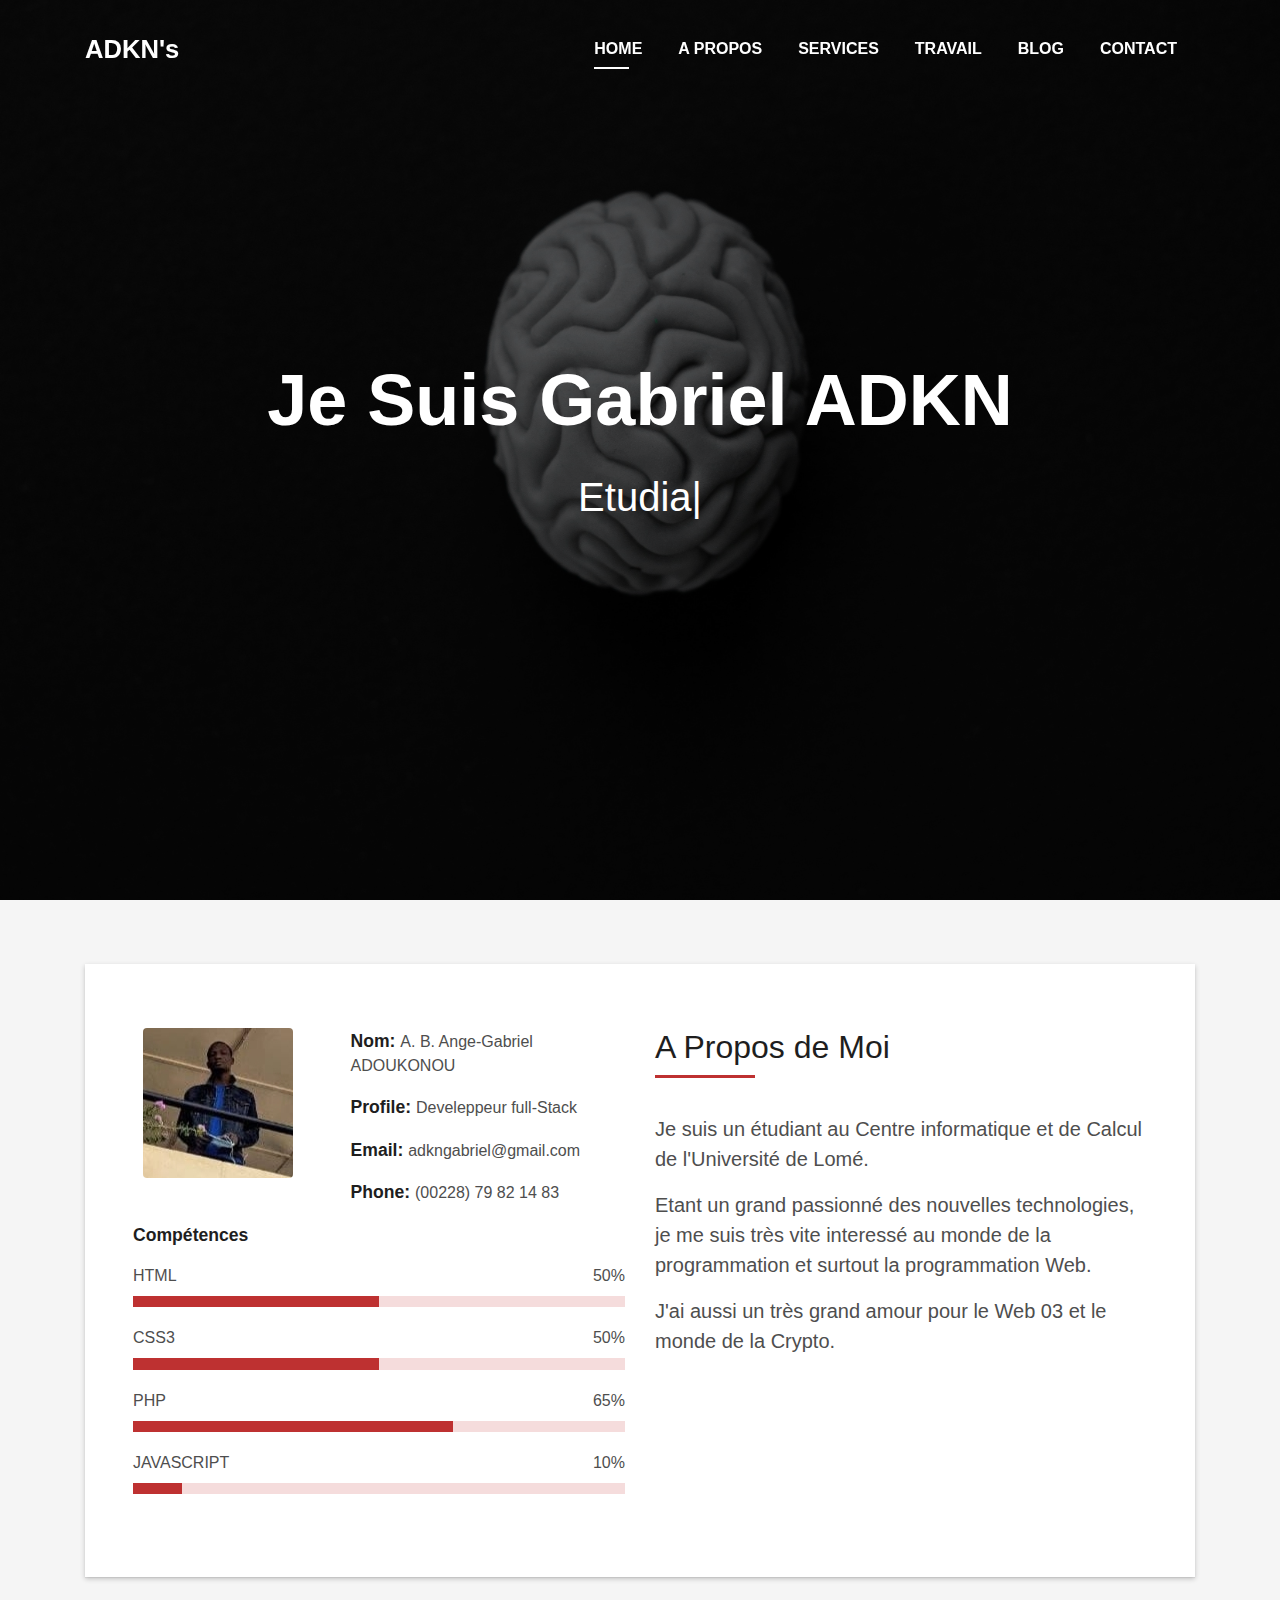
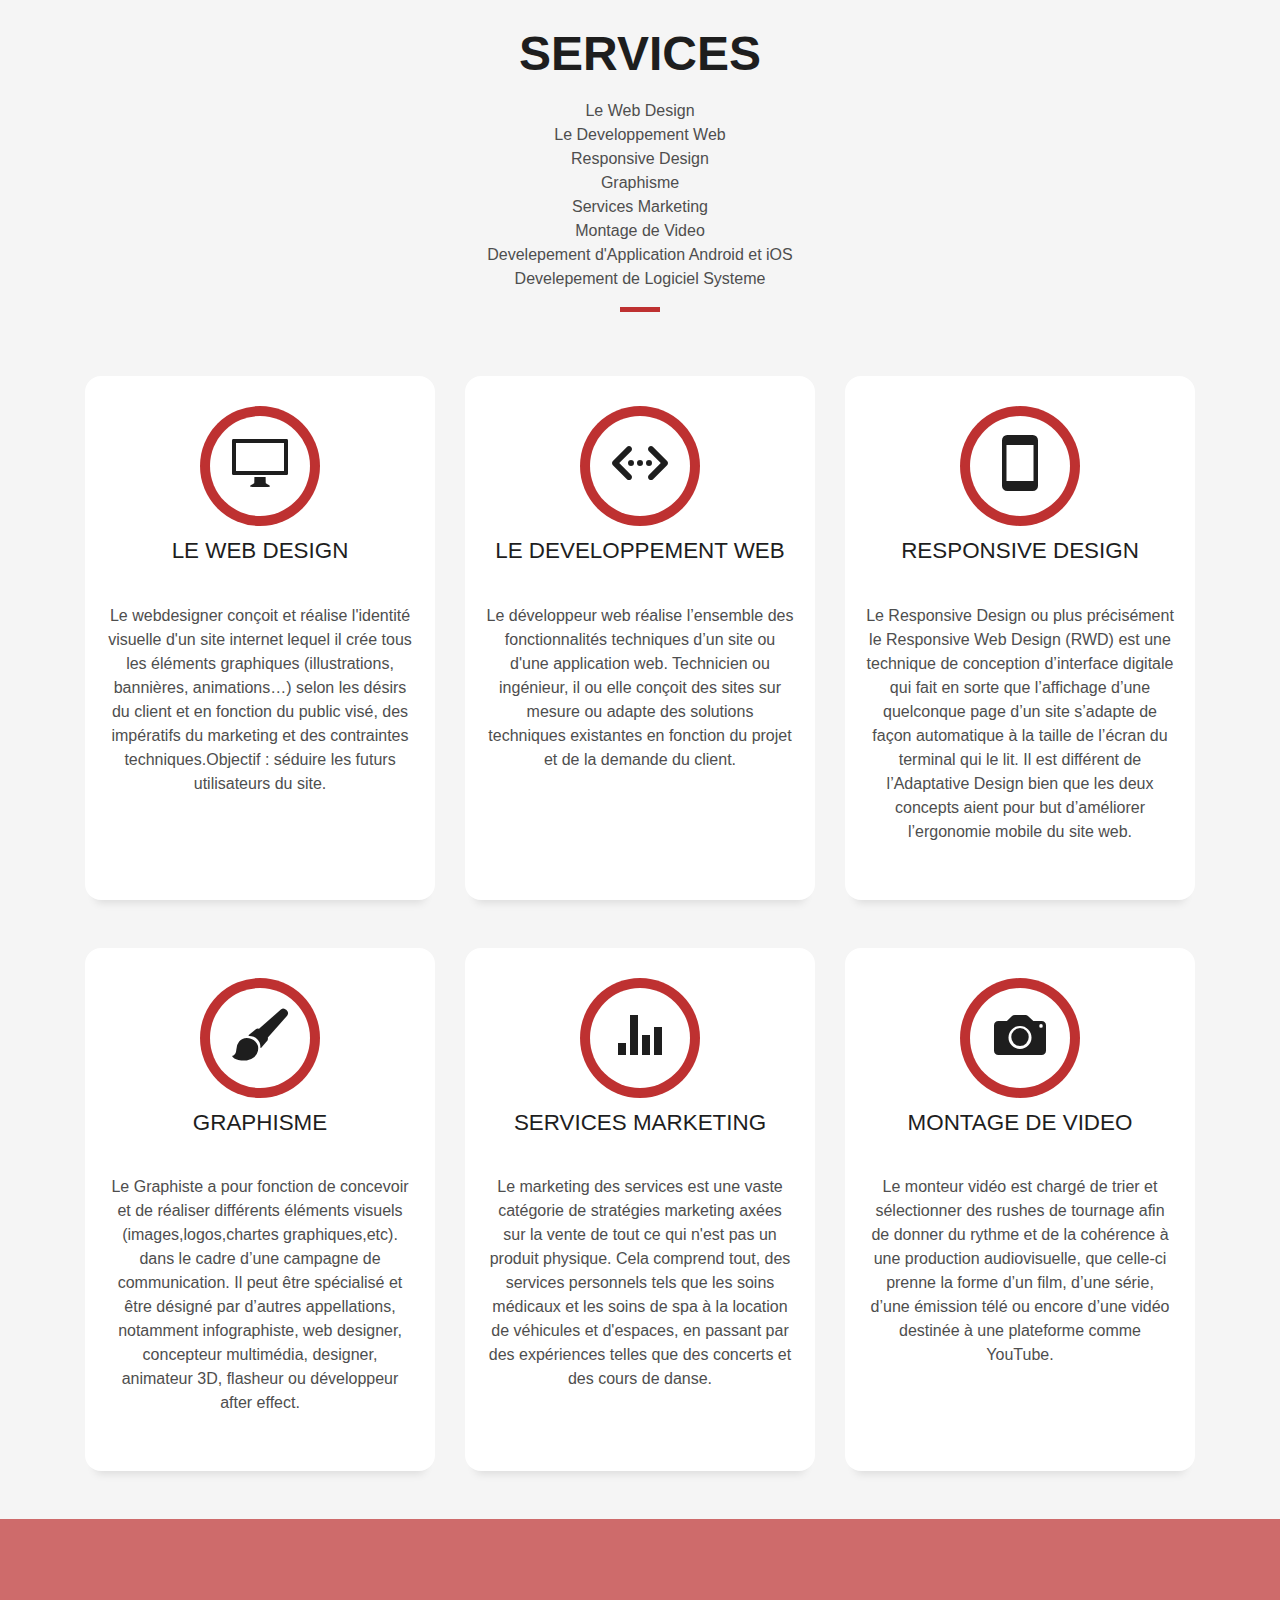
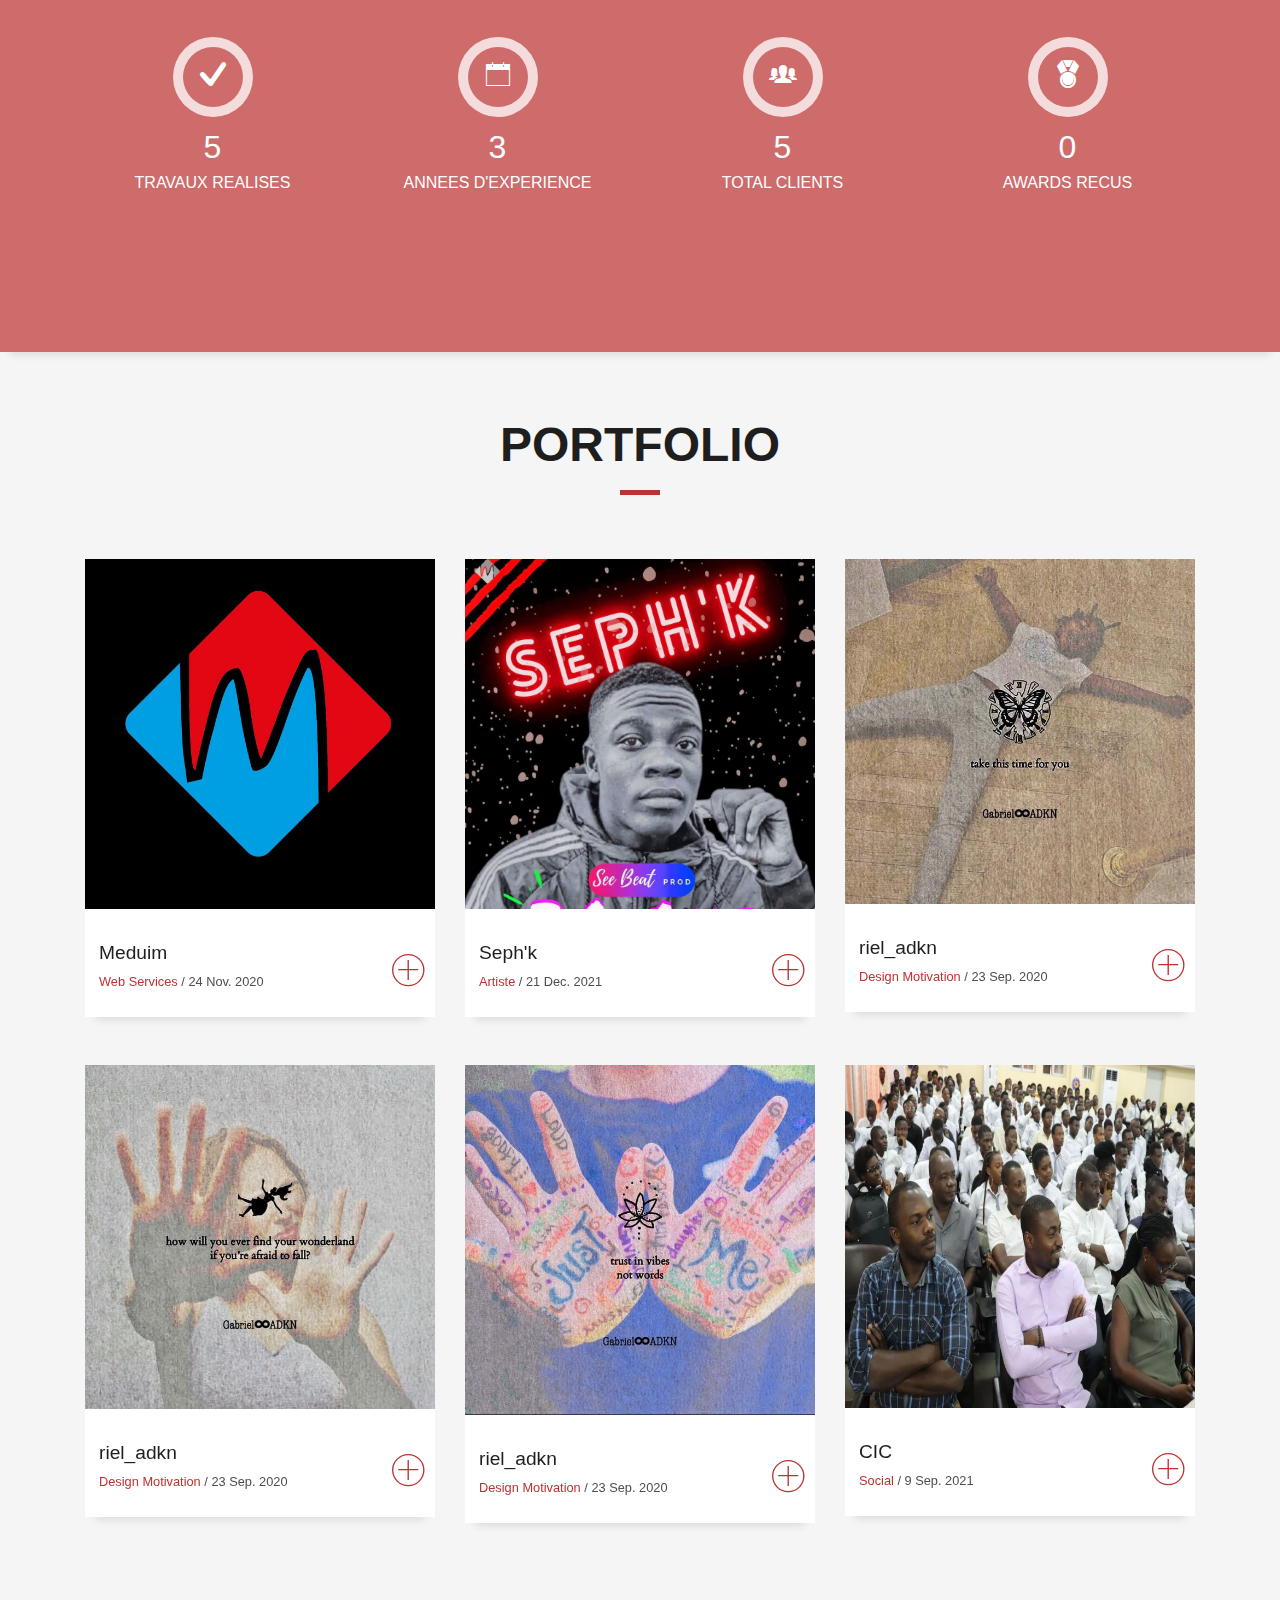
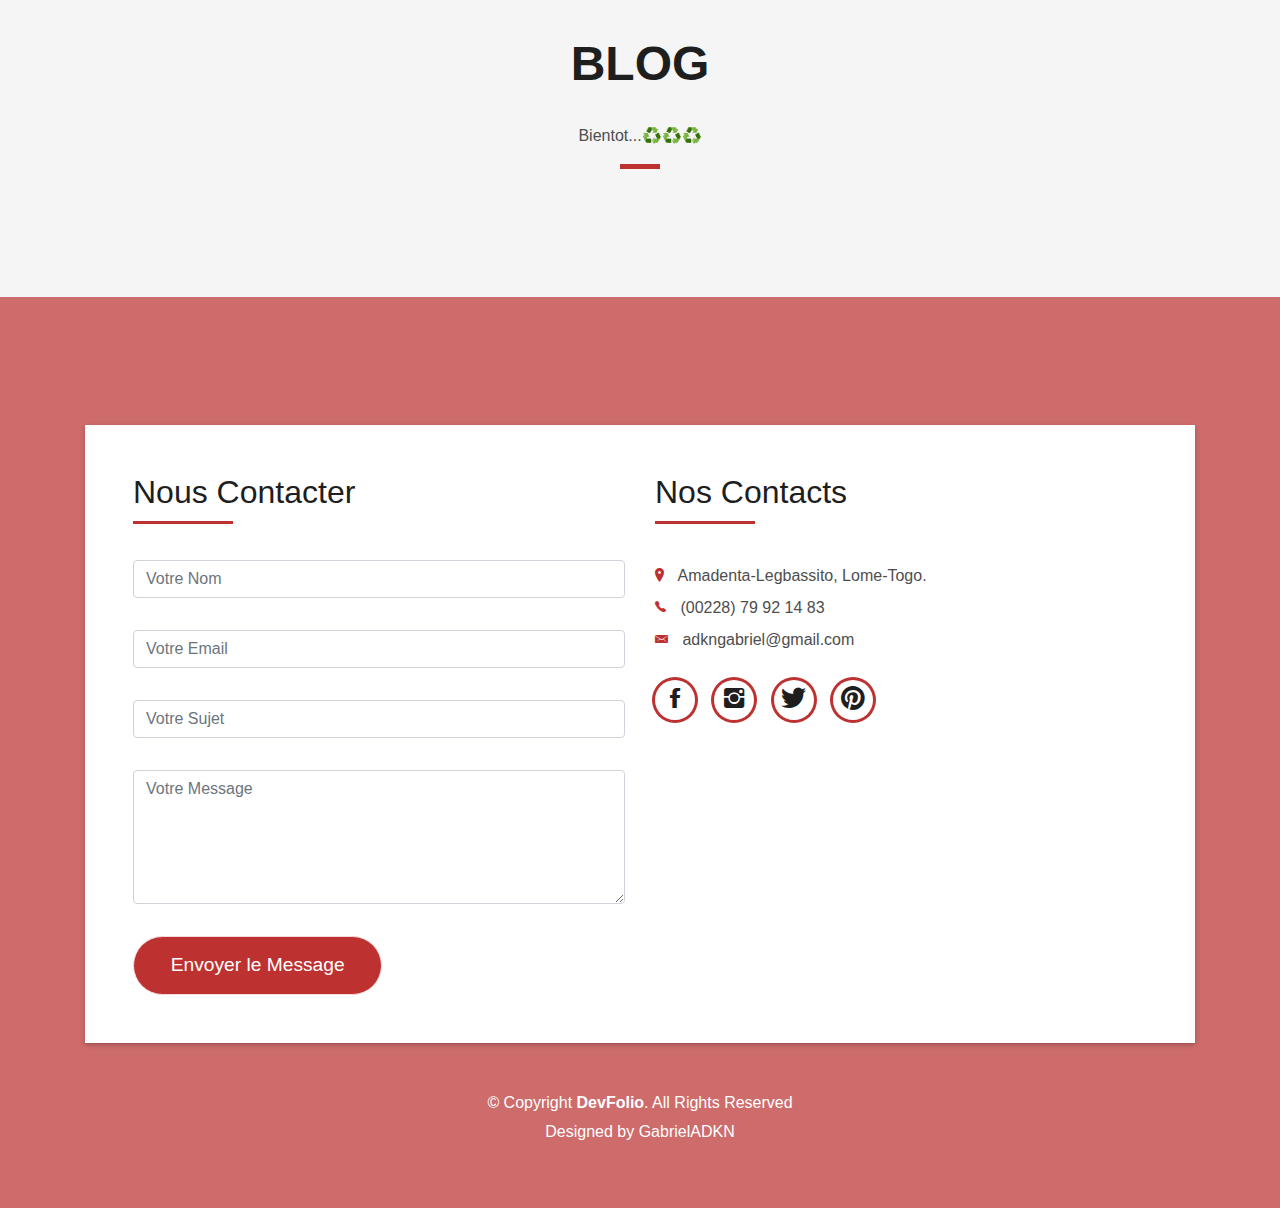
<file: index.html>
<!DOCTYPE html>
<html lang="en">

<head>
    <meta charset="utf-8">
    <title>ADKN's</title>
    <meta content="width=device-width, initial-scale=1.0" name="viewport">
    <meta content="" name="keywords">
    <meta content="" name="description">

    <!-- Favicons -->
    <link href="img/favicon.png" rel="icon">
    <link href="img/apple-touch-icon.png" rel="apple-touch-icon">

    <!-- Bootstrap CSS File -->
    <link href="lib/bootstrap/css/bootstrap.min.css" rel="stylesheet">

    <!-- Libraries CSS Files -->
    <link href="lib/font-awesome/css/font-awesome.min.css" rel="stylesheet">
    <link href="lib/animate/animate.min.css" rel="stylesheet">
    <link href="lib/ionicons/css/ionicons.min.css" rel="stylesheet">
    <link href="lib/owlcarousel/assets/owl.carousel.min.css" rel="stylesheet">
    <link href="lib/lightbox/css/lightbox.min.css" rel="stylesheet">

    <!-- Main Stylesheet File -->
    <link href="css/style-red.css" rel="stylesheet">

</head>

<body id="page-top">

    <!--/ Nav Star /-->
    <nav class="navbar navbar-b navbar-trans navbar-expand-md fixed-top" id="mainNav">
        <div class="container">
            <a class="navbar-brand js-scroll" href="#page-top">ADKN's</a>
            <button class="navbar-toggler collapsed" type="button" data-toggle="collapse" data-target="#navbarDefault" aria-controls="navbarDefault" aria-expanded="false" aria-label="Toggle navigation">
        <span></span>
        <span></span>
        <span></span>
      </button>
            <div class="navbar-collapse collapse justify-content-end" id="navbarDefault">
                <ul class="navbar-nav">
                    <li class="nav-item">
                        <a class="nav-link js-scroll active" href="#home">Home</a>
                    </li>
                    <li class="nav-item">
                        <a class="nav-link js-scroll" href="#about">A Propos</a>
                    </li>
                    <li class="nav-item">
                        <a class="nav-link js-scroll" href="#service">Services</a>
                    </li>
                    <li class="nav-item">
                        <a class="nav-link js-scroll" href="#work">Travail</a>
                    </li>
                    <li class="nav-item">
                        <a class="nav-link js-scroll" href="#blog">Blog</a>
                    </li>
                    <li class="nav-item">
                        <a class="nav-link js-scroll" href="#contact">Contact</a>
                    </li>
                </ul>
            </div>
        </div>
    </nav>
    <!--/ Nav End /-->

    <!--/ Intro Skew Star /-->
    <div id="home" class="intro route bg-image" style="background-image: url(img/intro-bg.jpg)">
        <div class="overlay-itro"></div>
        <div class="intro-content display-table">
            <div class="table-cell">
                <div class="container">
                    <!--<p class="display-6 color-d">Hello, world!</p>-->
                    <h1 class="intro-title mb-4">Je Suis Gabriel ADKN</h1>
                    <p class="intro-subtitle"><span class="text-slider-items">Etudiant au CIC,Web Developpeur,Web Designeur,Frontend Developpeur,Graphic Designeur</span><strong class="text-slider"></strong></p>
                    <!-- <p class="pt-3"><a class="btn btn-primary btn js-scroll px-4" href="#about" role="button">Learn More</a></p> -->
                </div>
            </div>
        </div>
    </div>
    <!--/ Intro Skew End /-->

    <section id="about" class="about-mf sect-pt4 route">
        <div class="container">
            <div class="row">
                <div class="col-sm-12">
                    <div class="box-shadow-full">
                        <div class="row">
                            <div class="col-md-6">
                                <div class="row">
                                    <div class="col-sm-6 col-md-5">
                                        <div class="about-img">
                                            <img src="img/testimonial-2.jpg" class="img-fluid rounded b-shadow-a" alt="">
                                        </div>
                                    </div>
                                    <div class="col-sm-6 col-md-7">
                                        <div class="about-info">
                                            <p><span class="title-s">Nom: </span> <span>A. B. Ange-Gabriel ADOUKONOU</span></p>
                                            <p><span class="title-s">Profile: </span> <span>Develeppeur full-Stack</span></p>
                                            <p><span class="title-s">Email: </span> <span>adkngabriel@gmail.com</span></p>
                                            <p><span class="title-s">Phone: </span> <span>(00228) 79 82 14 83</span></p>
                                        </div>
                                    </div>
                                </div>
                                <div class="skill-mf">
                                    <p class="title-s">Compétences</p>
                                    <span>HTML</span> <span class="pull-right">50%</span>
                                    <div class="progress">
                                        <div class="progress-bar" role="progressbar" style="width: 50%;" aria-valuenow="50" aria-valuemin="0" aria-valuemax="100"></div>
                                    </div>
                                    <span>CSS3</span> <span class="pull-right">50%</span>
                                    <div class="progress">
                                        <div class="progress-bar" role="progressbar" style="width: 50%" aria-valuenow="50" aria-valuemin="0" aria-valuemax="100"></div>
                                    </div>
                                    <span>PHP</span> <span class="pull-right">65%</span>
                                    <div class="progress">
                                        <div class="progress-bar" role="progressbar" style="width: 65%" aria-valuenow="65" aria-valuemin="0" aria-valuemax="100"></div>
                                    </div>
                                    <span>JAVASCRIPT</span> <span class="pull-right">10%</span>
                                    <div class="progress">
                                        <div class="progress-bar" role="progressbar" style="width: 10%" aria-valuenow="10" aria-valuemin="0" aria-valuemax="100"></div>
                                    </div>
                                </div>
                            </div>
                            <div class="col-md-6">
                                <div class="about-me pt-4 pt-md-0">
                                    <div class="title-box-2">
                                        <h5 class="title-left">
                                            A Propos de Moi
                                        </h5>
                                    </div>
                                    <p class="lead">
                                        Je suis un étudiant au Centre informatique et de Calcul de l'Université de Lomé.
                                    </p>
                                    <p class="lead">
                                        Etant un grand passionné des nouvelles technologies, je me suis très vite interessé au monde de la programmation et surtout la programmation Web.
                                    </p>
                                    <p class="lead">
                                        J'ai aussi un très grand amour pour le Web 03 et le monde de la Crypto.
                                    </p>
                                </div>
                            </div>
                        </div>
                    </div>
                </div>
            </div>
        </div>
    </section>

    <!--/ Section Services Star /-->
    <section id="service" class="services-mf route">
        <div class="container">
            <div class="row">
                <div class="col-sm-12">
                    <div class="title-box text-center">
                        <h3 class="title-a">
                            Services
                        </h3>
                        <p class="subtitle-a">
                            <p>
                                Le Web Design </br>
                                Le Developpement Web </br>
                                Responsive Design </br>
                                Graphisme </br>
                                Services Marketing </br>
                                Montage de Video </br>
                                Develepement d'Application Android et iOS </br>
                                Develepement de Logiciel Systeme </br>
                            </p>

                        </p>
                        <div class="line-mf"></div>
                    </div>
                </div>
            </div>
            <div class="row">
                <div class="col-md-4">
                    <div class="service-box">
                        <div class="service-ico">
                            <span class="ico-circle"><i class="ion-monitor"></i></span>
                        </div>
                        <div class="service-content">
                            <h2 class="s-title">Le Web Design</h2>
                            <p class="s-description text-center">
                                <br>Le webdesigner conçoit et réalise l'identité visuelle d'un site internet lequel il crée tous les éléments graphiques (illustrations, bannières, animations…) selon les désirs du client et en fonction du public visé,
                                des impératifs du marketing et des contraintes techniques.Objectif : séduire les futurs utilisateurs du site.<br><br><br>
                            </p>
                        </div>
                    </div>
                </div>
                <div class="col-md-4">
                    <div class="service-box">
                        <div class="service-ico">
                            <span class="ico-circle"><i class="ion-code-working"></i></span>
                        </div>
                        <div class="service-content">
                            <h2 class="s-title">Le Developpement Web </h2>
                            <p class="s-description text-center">
                                <br>Le développeur web réalise l’ensemble des fonctionnalités techniques d’un site ou d'une application web. Technicien ou ingénieur, il ou elle conçoit des sites sur mesure ou adapte des solutions techniques existantes
                                en fonction du projet et de la demande du client.<br><br><br><br>
                            </p>
                        </div>
                    </div>
                </div>
                <div class="col-md-4">
                    <div class="service-box">
                        <div class="service-ico">
                            <span class="ico-circle"><i class="ion-android-phone-portrait"></i></span>
                        </div>
                        <div class="service-content">
                            <h2 class="s-title">Responsive Design</h2>
                            <p class="s-description text-center">
                                <br>Le Responsive Design ou plus précisément le Responsive Web Design (RWD) est une technique de conception d’interface digitale qui fait en sorte que l’affichage d’une quelconque page d’un site s’adapte de façon automatique
                                à la taille de l’écran du terminal qui le lit. Il est différent de l’Adaptative Design bien que les deux concepts aient pour but d’améliorer l’ergonomie mobile du site web.
                            </p>
                        </div>
                    </div>
                </div>
                <div class="col-md-4">
                    <div class="service-box">
                        <div class="service-ico">
                            <span class="ico-circle"><i class="ion-paintbrush"></i></span>
                        </div>
                        <div class="service-content">
                            <h2 class="s-title">Graphisme</h2>
                            <p class="s-description text-center">
                                <br>Le Graphiste a pour fonction de concevoir et de réaliser différents éléments visuels (images,logos,chartes graphiques,etc). dans le cadre d’une campagne de communication. Il peut être spécialisé et être désigné par
                                d’autres appellations, notamment infographiste, web designer, concepteur multimédia, designer, animateur 3D, flasheur ou développeur after effect.
                            </p>
                        </div>
                    </div>
                </div>
                <div class="col-md-4">
                    <div class="service-box">
                        <div class="service-ico">
                            <span class="ico-circle"><i class="ion-stats-bars"></i></span>
                        </div>
                        <div class="service-content">
                            <h2 class="s-title">Services Marketing</h2>
                            <p class="s-description text-center">
                                <br>Le marketing des services est une vaste catégorie de stratégies marketing axées sur la vente de tout ce qui n'est pas un produit physique. Cela comprend tout, des services personnels tels que les soins médicaux et les
                                soins de spa à la location de véhicules et d'espaces, en passant par des expériences telles que des concerts et des cours de danse.<br><br>
                            </p>
                        </div>
                    </div>
                </div>
                <div class="col-md-4">
                    <div class="service-box">
                        <div class="service-ico">
                            <span class="ico-circle"><i class="ion-camera"></i></span>
                        </div>
                        <div class="service-content">
                            <h2 class="s-title">Montage de Video</h2>
                            <p class="s-description text-center">
                                <br>Le monteur vidéo est chargé de trier et sélectionner des rushes de tournage afin de donner du rythme et de la cohérence à une production audiovisuelle, que celle-ci prenne la forme d’un film, d’une série, d’une émission
                                télé ou encore d’une vidéo destinée à une plateforme comme YouTube.<br><br><br>
                            </p>
                        </div>
                    </div>
                </div>
            </div>
        </div>
    </section>
    <!--/ Section Services End /-->

    <div class="section-counter paralax-mf bg-image" style="background-image: url(img/counters-bg.jpg)">
        <div class="overlay-mf"></div>
        <div class="container">
            <div class="row">
                <div class="col-sm-3 col-lg-3">
                    <div class="counter-box">
                        <div class="counter-ico">
                            <span class="ico-circle"><i class="ion-checkmark-round"></i></span>
                        </div>
                        <div class="counter-num">
                            <p class="counter">5</p>
                            <span class="counter-text">TRAVAUX REALISES</span>
                        </div>
                    </div>
                </div>
                <div class="col-sm-3 col-lg-3">
                    <div class="counter-box pt-4 pt-md-0">
                        <div class="counter-ico">
                            <span class="ico-circle"><i class="ion-ios-calendar-outline"></i></span>
                        </div>
                        <div class="counter-num">
                            <p class="counter">3</p>
                            <span class="counter-text">ANNEES D'EXPERIENCE</span>
                        </div>
                    </div>
                </div>
                <div class="col-sm-3 col-lg-3">
                    <div class="counter-box pt-4 pt-md-0">
                        <div class="counter-ico">
                            <span class="ico-circle"><i class="ion-ios-people"></i></span>
                        </div>
                        <div class="counter-num">
                            <p class="counter">5</p>
                            <span class="counter-text">TOTAL CLIENTS</span>
                        </div>
                    </div>
                </div>
                <div class="col-sm-3 col-lg-3">
                    <div class="counter-box pt-4 pt-md-0">
                        <div class="counter-ico">
                            <span class="ico-circle"><i class="ion-ribbon-a"></i></span>
                        </div>
                        <div class="counter-num">
                            <p class="counter">0</p>
                            <span class="counter-text">AWARDS RECUS</span>
                        </div>
                    </div>
                </div>
            </div>
        </div>
    </div>

    <!--/ Section Portfolio Star /-->
    <section id="work" class="portfolio-mf sect-pt4 route">
        <div class="container">
            <div class="row">
                <div class="col-sm-12">
                    <div class="title-box text-center">
                        <h3 class="title-a">
                            Portfolio
                        </h3>
                        <p class="subtitle-a">
     
                        </p>
                        <div class="line-mf"></div>
                    </div>
                </div>
            </div>
            <div class="row">
                <div class="col-md-4">
                    <div class="work-box">
                        <a href="img/meduim_services.jpg" data-lightbox="gallery">
                            <div class="work-img">
                                <img src="img/meduim_logo.jpg" alt="" class="img-fluid">
                            </div>
                            <div class="work-content">
                                <div class="row">
                                    <div class="col-sm-8">
                                        <h2 class="w-title">Meduim</h2>
                                        <div class="w-more">
                                            <span class="w-ctegory">Web Services</span> / <span class="w-date">24 Nov. 2020</span>
                                        </div>
                                    </div>
                                    <div class="col-sm-4">
                                        <div class="w-like">
                                            <span class="ion-ios-plus-outline"></span>
                                        </div>
                                    </div>
                                </div>
                            </div>
                        </a>
                    </div>
                </div>
                <div class="col-md-4">
                    <div class="work-box">
                        <a href="img/sephk_affiche.jpg" data-lightbox="gallery">
                            <div class="work-img">
                                <img src="img/sephk_affiche1.jpg" alt="" class="img-fluid">
                            </div>
                            <div class="work-content">
                                <div class="row">
                                    <div class="col-sm-8">
                                        <h2 class="w-title">Seph'k</h2>
                                        <div class="w-more">
                                            <span class="w-ctegory">Artiste</span> / <span class="w-date">21 Dec. 2021</span>
                                        </div>
                                    </div>
                                    <div class="col-sm-4">
                                        <div class="w-like">
                                            <span class="ion-ios-plus-outline"></span>
                                        </div>
                                    </div>
                                </div>
                            </div>
                        </a>
                    </div>
                </div>
                <div class="col-md-4">
                    <div class="work-box">
                        <a href="img/2.jpg" data-lightbox="gallery-mf">
                            <div class="work-img">
                                <img src="img/1.jpg" alt="" class="img-fluid">
                            </div>
                            <div class="work-content">
                                <div class="row">
                                    <div class="col-sm-8">
                                        <h2 class="w-title">riel_adkn</h2>
                                        <div class="w-more">
                                            <span class="w-ctegory">Design Motivation</span> / <span class="w-date">23 Sep. 2020</span>
                                        </div>
                                    </div>
                                    <div class="col-sm-4">
                                        <div class="w-like">
                                            <span class="ion-ios-plus-outline"></span>
                                        </div>
                                    </div>
                                </div>
                            </div>
                        </a>
                    </div>
                </div>
                <div class="col-md-4">
                    <div class="work-box">
                        <a href="img/3.jpg" data-lightbox="gallery-mf">
                            <div class="work-img">
                                <img src="img/4.jpg" alt="" class="img-fluid">
                            </div>
                            <div class="work-content">
                                <div class="row">
                                    <div class="col-sm-8">
                                        <h2 class="w-title">riel_adkn</h2>
                                        <div class="w-more">
                                            <span class="w-ctegory">Design Motivation</span> / <span class="w-date">23 Sep. 2020</span>
                                        </div>
                                    </div>
                                    <div class="col-sm-4">
                                        <div class="w-like">
                                            <span class="ion-ios-plus-outline"></span>
                                        </div>
                                    </div>
                                </div>
                            </div>
                        </a>
                    </div>
                </div>
                <div class="col-md-4">
                    <div class="work-box">
                        <a href="img/5.jpg" data-lightbox="gallery-mf">
                            <div class="work-img">
                                <img src="img/6.jpg" alt="" class="img-fluid">
                            </div>
                            <div class="work-content">
                                <div class="row">
                                    <div class="col-sm-8">
                                        <h2 class="w-title">riel_adkn</h2>
                                        <div class="w-more">
                                            <span class="w-ctegory">Design Motivation</span> / <span class="w-date">23 Sep. 2020</span>
                                        </div>
                                    </div>
                                    <div class="col-sm-4">
                                        <div class="w-like">
                                            <span class="ion-ios-plus-outline"></span>
                                        </div>
                                    </div>
                                </div>
                            </div>
                        </a>
                    </div>
                </div>
                <div class="col-md-4">
                    <div class="work-box">
                        <a href="img/8.jpg" data-lightbox="gallery">
                            <div class="work-img">
                                <img src="img/7.jpg" alt="" class="img-fluid">
                            </div>
                            <div class="work-content">
                                <div class="row">
                                    <div class="col-sm-8">
                                        <h2 class="w-title">CIC</h2>
                                        <div class="w-more">
                                            <span class="w-ctegory">Social</span> / <span class="w-date">9 Sep. 2021</span>
                                        </div>
                                    </div>
                                    <div class="col-sm-4">
                                        <div class="w-like">
                                            <span class="ion-ios-plus-outline"></span>
                                        </div>
                                    </div>
                                </div>
                            </div>
                        </a>
                    </div>
                </div>

            </div>
        </div>
    </section>
    <!--/ Section Portfolio End /-->

    <!--/ Section Testimonials Star /-->
    <!--
    <div class="testimonials paralax-mf bg-image" style="background-image: url(img/overlay-bg.jpg)">
        <div class="overlay-mf"></div>
        <div class="container">
            <div class="row">
                <div class="col-md-12">
                    <div id="testimonial-mf" class="owl-carousel owl-theme">
                        <div class="testimonial-box">
                            <div class="author-test">
                                <img src="img/testimonial-2.jpg" alt="" class="rounded-circle b-shadow-a">
                                <span class="author">Xavi Alonso</span>
                            </div>
                            <div class="content-test">
                                <p class="description lead">
                                    Curabitur arcu erat, accumsan id imperdiet et, porttitor at sem. Lorem ipsum dolor sit amet, consectetur adipiscing elit.
                                </p>
                                <span class="comit"><i class="fa fa-quote-right"></i></span>
                            </div>
                        </div>
                        <div class="testimonial-box">
                            <div class="author-test">
                                <img src="img/testimonial-4.jpg" alt="" class="rounded-circle b-shadow-a">
                                <span class="author">Marta Socrate</span>
                            </div>
                            <div class="content-test">
                                <p class="description lead">
                                    Curabitur arcu erat, accumsan id imperdiet et, porttitor at sem. Lorem ipsum dolor sit amet, consectetur adipiscing elit.
                                </p>
                                <span class="comit"><i class="fa fa-quote-right"></i></span>
                            </div>
                        </div>
                    </div>
                </div>
            </div>
        </div>
    </div>
-->


    <!--/ Section Blog Star /-->

    <section id="blog" class="blog-mf sect-pt4 route">
        <div class="container">
            <div class="row">
                <div class="col-sm-12">
                    <div class="title-box text-center">
                        <h3 class="title-a">
                            Blog
                        </h3>
                        <p class="subtitle-a">
                            <br> Bientot...♻️♻️♻️
                        </p>
                        <div class="line-mf"></div>
                    </div>
                </div>
            </div>
            <!--
            <div class="row">
                <div class="col-md-4">
                    <div class="card card-blog">
                        <div class="card-img">
                            <a href="blog-single.html"><img src="img/post-1.jpg" alt="" class="img-fluid"></a>
                        </div>
                        <div class="card-body">
                            <div class="card-category-box">
                                <div class="card-category">
                                    <h6 class="category">Travel</h6>
                                </div>
                            </div>
                            <h3 class="card-title"><a href="blog-single.html">See more ideas about Travel</a></h3>
                            <p class="card-description">
                                Proin eget tortor risus. Pellentesque in ipsum id orci porta dapibus. Praesent sapien massa, convallis a pellentesque nec, egestas non nisi.
                            </p>
                        </div>
                        <div class="card-footer">
                            <div class="post-author">
                                <a href="#">
                                    <img src="img/testimonial-2.jpg" alt="" class="avatar rounded-circle">
                                    <span class="author">Morgan Freeman</span>
                                </a>
                            </div>
                            <div class="post-date">
                                <span class="ion-ios-clock-outline"></span> 10 min
                            </div>
                        </div>
                    </div>
                </div>
                <div class="col-md-4">
                    <div class="card card-blog">
                        <div class="card-img">
                            <a href="blog-single.html"><img src="img/post-2.jpg" alt="" class="img-fluid"></a>
                        </div>
                        <div class="card-body">
                            <div class="card-category-box">
                                <div class="card-category">
                                    <h6 class="category">Web Design</h6>
                                </div>
                            </div>
                            <h3 class="card-title"><a href="blog-single.html">See more ideas about Travel</a></h3>
                            <p class="card-description">
                                Proin eget tortor risus. Pellentesque in ipsum id orci porta dapibus. Praesent sapien massa, convallis a pellentesque nec, egestas non nisi.
                            </p>
                        </div>
                        <div class="card-footer">
                            <div class="post-author">
                                <a href="#">
                                    <img src="img/testimonial-2.jpg" alt="" class="avatar rounded-circle">
                                    <span class="author">Morgan Freeman</span>
                                </a>
                            </div>
                            <div class="post-date">
                                <span class="ion-ios-clock-outline"></span> 10 min
                            </div>
                        </div>
                    </div>
                </div>
                <div class="col-md-4">
                    <div class="card card-blog">
                        <div class="card-img">
                            <a href="blog-single.html"><img src="img/post-3.jpg" alt="" class="img-fluid"></a>
                        </div>
                        <div class="card-body">
                            <div class="card-category-box">
                                <div class="card-category">
                                    <h6 class="category">Web Design</h6>
                                </div>
                            </div>
                            <h3 class="card-title"><a href="blog-single.html">See more ideas about Travel</a></h3>
                            <p class="card-description">
                                Proin eget tortor risus. Pellentesque in ipsum id orci porta dapibus. Praesent sapien massa, convallis a pellentesque nec, egestas non nisi.
                            </p>
                        </div>
                        <div class="card-footer">
                            <div class="post-author">
                                <a href="#">
                                    <img src="img/testimonial-2.jpg" alt="" class="avatar rounded-circle">
                                    <span class="author">Morgan Freeman</span>
                                </a>
                            </div>
                            <div class="post-date">
                                <span class="ion-ios-clock-outline"></span> 10 min
                            </div>
                        </div>
                    </div>
                </div>
            </div>
        </div> -->
    </section>

    <!--/ Section Blog End /-->

    <!--/ Section Contact-Footer Star /-->
    <section class="paralax-mf footer-paralax bg-image sect-mt4 route" style="background-image: url(img/overlay-bg.jpg)">
        <div class="overlay-mf"></div>
        <div class="container">
            <div class="row">
                <div class="col-sm-12">
                    <div class="contact-mf">
                        <div id="contact" class="box-shadow-full">
                            <div class="row">
                                <div class="col-md-6">
                                    <div class="title-box-2">
                                        <h5 class="title-left">
                                            Nous Contacter
                                        </h5>
                                    </div>
                                    <div>
                                        <form action="" method="post" role="form" class="contactForm">
                                            <div id="sendmessage">Votre message a été envoyé. Merci! </div>
                                            <div id="errormessage"></div>
                                            <div class="row">
                                                <div class="col-md-12 mb-3">
                                                    <div class="form-group">
                                                        <input type="text" name="name" class="form-control" id="name" placeholder="Votre Nom" data-rule="minlen:4" data-msg="Veuillez entrer au moins 4 caractères" />
                                                        <div class="validation"></div>
                                                    </div>
                                                </div>
                                                <div class="col-md-12 mb-3">
                                                    <div class="form-group">
                                                        <input type="email" class="form-control" name="email" id="email" placeholder="Votre Email" data-rule="email" data-msg="Veuillez enter un Email valide" />
                                                        <div class="validation"></div>
                                                    </div>
                                                </div>
                                                <div class="col-md-12 mb-3">
                                                    <div class="form-group">
                                                        <input type="text" class="form-control" name="subject" id="subject" placeholder="Votre Sujet" data-rule="minlen:4" data-msg="Veuillez entrer au moins 4 caractères" />
                                                        <div class="validation"></div>
                                                    </div>
                                                </div>
                                                <div class="col-md-12 mb-3">
                                                    <div class="form-group">
                                                        <textarea class="form-control" name="message" rows="5" data-rule="required" data-msg="Veuillez nous ecrire un message" placeholder="Votre Message"></textarea>
                                                        <div class="validation"></div>
                                                    </div>
                                                </div>
                                                <div class="col-md-12">
                                                    <button type="submit" class="button button-a button-big button-rouded">Envoyer le Message</button>
                                                </div>
                                            </div>
                                        </form>
                                    </div>
                                </div>
                                <div class="col-md-6">
                                    <div class="title-box-2 pt-4 pt-md-0">
                                        <h5 class="title-left">
                                            Nos Contacts
                                        </h5>
                                    </div>
                                    <div class="more-info">
                                        <p class="lead">
                                            <!--Lorem ipsum dolor sit amet consectetur adipisicing elit. Facilis dolorum dolorem soluta quidem expedita aperiam aliquid at. Totam magni ipsum suscipit amet? Autem nemo esse laboriosam ratione nobis mollitia inventore?-->
                                        </p>
                                        <ul class="list-ico">
                                            <li><span class="ion-ios-location"></span> Amadenta-Legbassito, Lome-Togo.</li>
                                            <li><span class="ion-ios-telephone"></span> (00228) 79 92 14 83</li>
                                            <li><span class="ion-email"></span> adkngabriel@gmail.com</li>
                                        </ul>
                                    </div>
                                    <div class="socials">
                                        <ul>
                                            <li><a href="https://www.facebook.com/profile.php?id=100014973584365"><span class="ico-circle"><i class="ion-social-facebook"></i></span></a></li>
                                            <li><a href="https://www.instagram.com/riel_adkn/"><span class="ico-circle"><i class="ion-social-instagram"></i></span></a></li>
                                            <li><a href="https://twitter.com/AdknGabriel?t=BH76Yk3idOUqhzPqqX7xnA&s=09"><span class="ico-circle"><i class="ion-social-twitter"></i></span></a></li>
                                            <li><a href="https://pin.it/79fwRF7"><span class="ico-circle"><i class="ion-social-pinterest"></i></span></a></li>
                                        </ul>
                                    </div>
                                </div>
                            </div>
                        </div>
                    </div>
                </div>
            </div>
        </div>
        <footer>
            <div class="container">
                <div class="row">
                    <div class="col-sm-12">
                        <div class="copyright-box">
                            <p class="copyright">&copy; Copyright <strong>DevFolio</strong>. All Rights Reserved</p>
                            <div class="credits">

                                Designed by <a href="">GabrielADKN</a>
                            </div>
                        </div>
                    </div>
                </div>
            </div>
        </footer>
    </section>
    <!--/ Section Contact-footer End /-->

    <a href="#" class="back-to-top"><i class="fa fa-chevron-up"></i></a>
    <div id="preloader"></div>

    <!-- JavaScript Libraries -->
    <script src="lib/jquery/jquery.min.js"></script>
    <script src="lib/jquery/jquery-migrate.min.js"></script>
    <script src="lib/popper/popper.min.js"></script>
    <script src="lib/bootstrap/js/bootstrap.min.js"></script>
    <script src="lib/easing/easing.min.js"></script>
    <script src="lib/counterup/jquery.waypoints.min.js"></script>
    <script src="lib/counterup/jquery.counterup.js"></script>
    <script src="lib/owlcarousel/owl.carousel.min.js"></script>
    <script src="lib/lightbox/js/lightbox.min.js"></script>
    <script src="lib/typed/typed.min.js"></script>
    <!-- Contact Form JavaScript File -->
    <script src="contactform/contactform.js"></script>

    <!-- Template Main Javascript File -->
    <script src="js/main.js"></script>

</body>

</html>
</file>
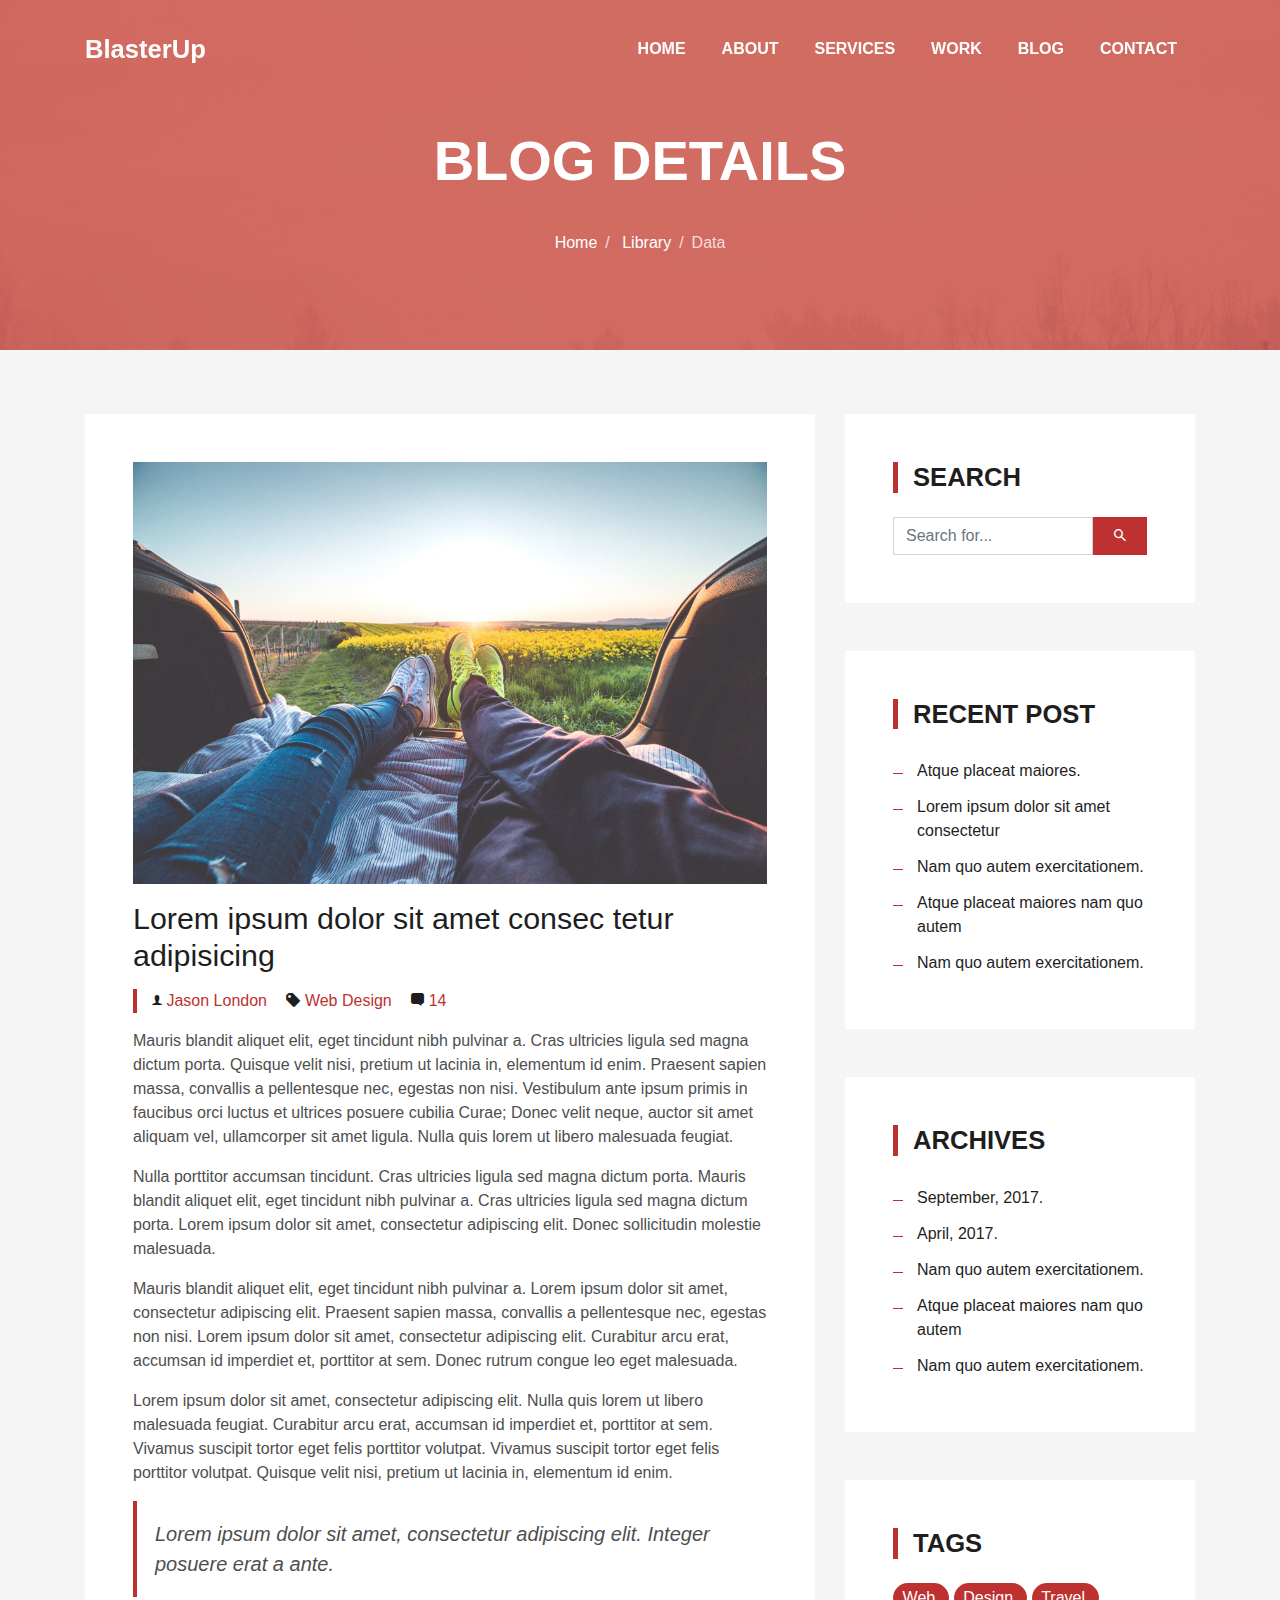
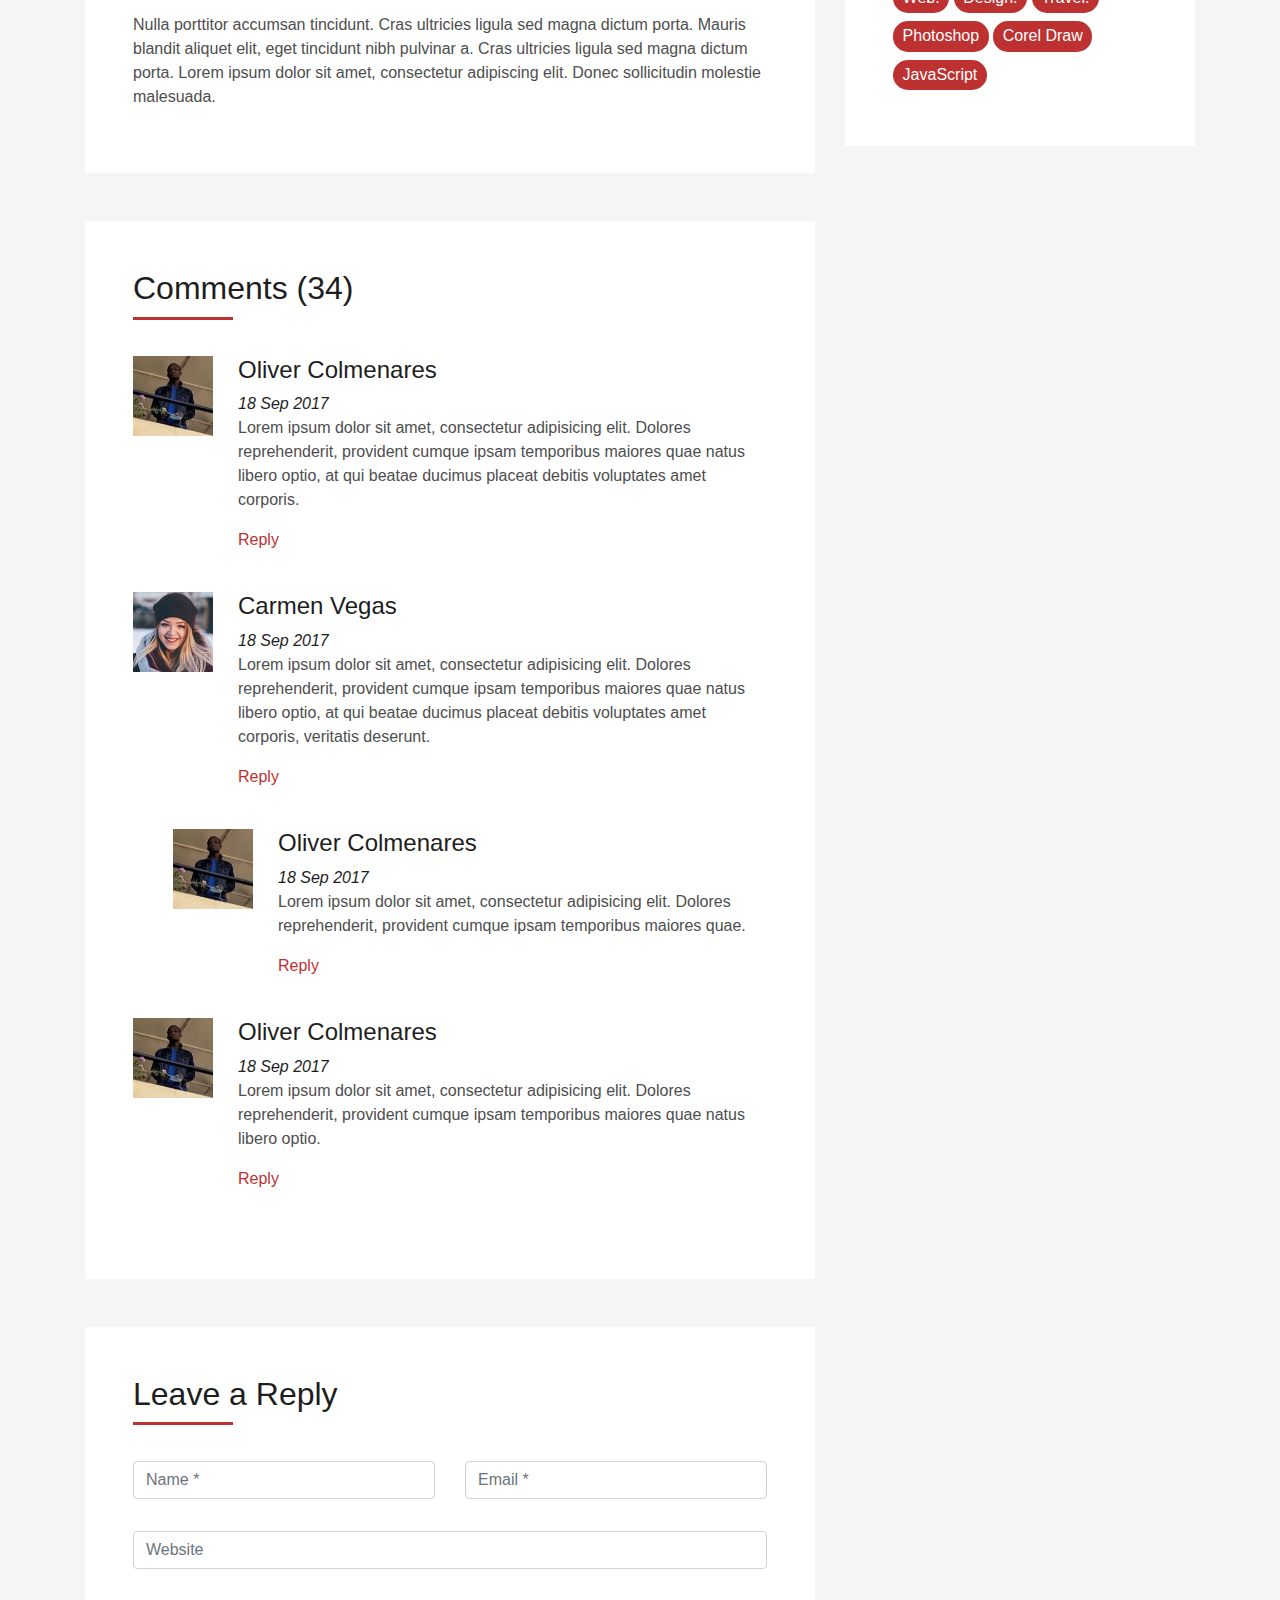
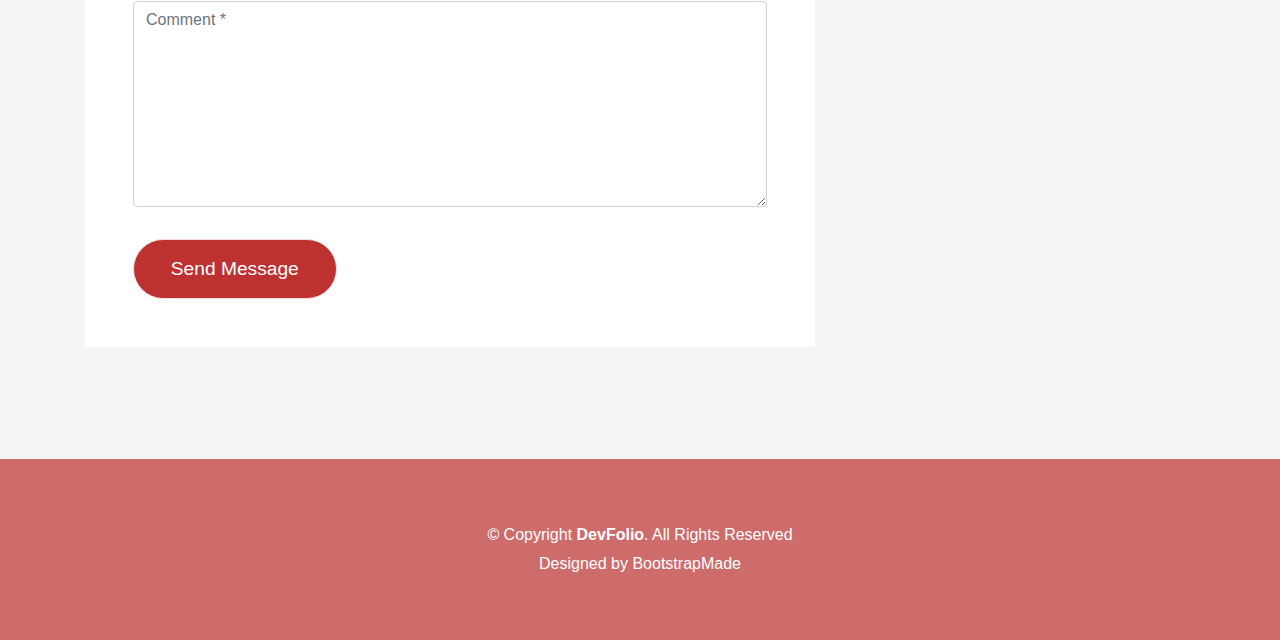
<file: blog-single.html>
<!DOCTYPE html>
<html lang="en">

<head>
    <meta charset="utf-8">
    <title>DevFolio Bootstrap Template</title>
    <meta content="width=device-width, initial-scale=1.0" name="viewport">
    <meta content="" name="keywords">
    <meta content="" name="description">

    <!-- Favicons -->
    <link href="img/favicon.png" rel="icon">
    <link href="img/apple-touch-icon.png" rel="apple-touch-icon">

    <!-- Bootstrap CSS File -->
    <link href="lib/bootstrap/css/bootstrap.min.css" rel="stylesheet">

    <!-- Libraries CSS Files -->
    <link href="lib/font-awesome/css/font-awesome.min.css" rel="stylesheet">
    <link href="lib/animate/animate.min.css" rel="stylesheet">
    <link href="lib/ionicons/css/ionicons.min.css" rel="stylesheet">
    <link href="lib/owlcarousel/assets/owl.carousel.min.css" rel="stylesheet">
    <link href="lib/lightbox/css/lightbox.min.css" rel="stylesheet">

    <!-- Main Stylesheet File -->
    <link href="css/style-red.css" rel="stylesheet">

    <!-- =======================================================
    Theme Name: DevFolio
    Theme URL: https://bootstrapmade.com/devfolio-bootstrap-portfolio-html-template/
    Author: BootstrapMade.com
    License: https://bootstrapmade.com/license/
  ======================================================= -->
</head>

<body>
    <!--/ Nav Star /-->
    <nav class="navbar navbar-b navbar-trans navbar-expand-md fixed-top" id="mainNav">
        <div class="container">
            <a class="navbar-brand js-scroll" href="#page-top">BlasterUp</a>
            <button class="navbar-toggler collapsed" type="button" data-toggle="collapse" data-target="#navbarDefault" aria-controls="navbarDefault" aria-expanded="false" aria-label="Toggle navigation">
        <span></span>
        <span></span>
        <span></span>
      </button>
            <div class="navbar-collapse collapse justify-content-end" id="navbarDefault">
                <ul class="navbar-nav">
                    <li class="nav-item">
                        <a class="nav-link js-scroll" href="index.html">Home</a>
                    </li>
                    <li class="nav-item">
                        <a class="nav-link js-scroll" href="#">About</a>
                    </li>
                    <li class="nav-item">
                        <a class="nav-link js-scroll" href="#">Services</a>
                    </li>
                    <li class="nav-item">
                        <a class="nav-link js-scroll" href="#">Work</a>
                    </li>
                    <li class="nav-item">
                        <a class="nav-link js-scroll" href="#">Blog</a>
                    </li>
                    <li class="nav-item">
                        <a class="nav-link js-scroll" href="#">Contact</a>
                    </li>
                </ul>
            </div>
        </div>
    </nav>
    <!--/ Nav End /-->

    <!--/ Intro Skew Star /-->
    <div class="intro intro-single route bg-image" style="background-image: url(img/overlay-bg.jpg)">
        <div class="overlay-mf"></div>
        <div class="intro-content display-table">
            <div class="table-cell">
                <div class="container">
                    <h2 class="intro-title mb-4">Blog Details</h2>
                    <ol class="breadcrumb d-flex justify-content-center">
                        <li class="breadcrumb-item">
                            <a href="#">Home</a>
                        </li>
                        <li class="breadcrumb-item">
                            <a href="#">Library</a>
                        </li>
                        <li class="breadcrumb-item active">Data</li>
                    </ol>
                </div>
            </div>
        </div>
    </div>
    <!--/ Intro Skew End /-->

    <!--/ Section Blog-Single Star /-->
    <section class="blog-wrapper sect-pt4" id="blog">
        <div class="container">
            <div class="row">
                <div class="col-md-8">
                    <div class="post-box">
                        <div class="post-thumb">
                            <img src="img/post-1.jpg" class="img-fluid" alt="">
                        </div>
                        <div class="post-meta">
                            <h1 class="article-title">Lorem ipsum dolor sit amet consec tetur adipisicing</h1>
                            <ul>
                                <li>
                                    <span class="ion-ios-person"></span>
                                    <a href="#">Jason London</a>
                                </li>
                                <li>
                                    <span class="ion-pricetag"></span>
                                    <a href="#">Web Design</a>
                                </li>
                                <li>
                                    <span class="ion-chatbox"></span>
                                    <a href="#">14</a>
                                </li>
                            </ul>
                        </div>
                        <div class="article-content">
                            <p>
                                Mauris blandit aliquet elit, eget tincidunt nibh pulvinar a. Cras ultricies ligula sed magna dictum porta. Quisque velit nisi, pretium ut lacinia in, elementum id enim. Praesent sapien massa, convallis a pellentesque nec, egestas non nisi. Vestibulum
                                ante ipsum primis in faucibus orci luctus et ultrices posuere cubilia Curae; Donec velit neque, auctor sit amet aliquam vel, ullamcorper sit amet ligula. Nulla quis lorem ut libero malesuada feugiat.
                            </p>
                            <p>
                                Nulla porttitor accumsan tincidunt. Cras ultricies ligula sed magna dictum porta. Mauris blandit aliquet elit, eget tincidunt nibh pulvinar a. Cras ultricies ligula sed magna dictum porta. Lorem ipsum dolor sit amet, consectetur adipiscing elit. Donec
                                sollicitudin molestie malesuada.
                            </p>
                            <p>
                                Mauris blandit aliquet elit, eget tincidunt nibh pulvinar a. Lorem ipsum dolor sit amet, consectetur adipiscing elit. Praesent sapien massa, convallis a pellentesque nec, egestas non nisi. Lorem ipsum dolor sit amet, consectetur adipiscing elit. Curabitur
                                arcu erat, accumsan id imperdiet et, porttitor at sem. Donec rutrum congue leo eget malesuada.
                            </p>
                            <p>
                                Lorem ipsum dolor sit amet, consectetur adipiscing elit. Nulla quis lorem ut libero malesuada feugiat. Curabitur arcu erat, accumsan id imperdiet et, porttitor at sem. Vivamus suscipit tortor eget felis porttitor volutpat. Vivamus suscipit tortor eget
                                felis porttitor volutpat. Quisque velit nisi, pretium ut lacinia in, elementum id enim.
                            </p>
                            <blockquote class="blockquote">
                                <p class="mb-0">Lorem ipsum dolor sit amet, consectetur adipiscing elit. Integer posuere erat a ante.</p>
                            </blockquote>
                            <p>
                                Nulla porttitor accumsan tincidunt. Cras ultricies ligula sed magna dictum porta. Mauris blandit aliquet elit, eget tincidunt nibh pulvinar a. Cras ultricies ligula sed magna dictum porta. Lorem ipsum dolor sit amet, consectetur adipiscing elit. Donec
                                sollicitudin molestie malesuada.
                            </p>
                        </div>
                    </div>
                    <div class="box-comments">
                        <div class="title-box-2">
                            <h4 class="title-comments title-left">Comments (34)</h4>
                        </div>
                        <ul class="list-comments">
                            <li>
                                <div class="comment-avatar">
                                    <img src="img/testimonial-2.jpg" alt="">
                                </div>
                                <div class="comment-details">
                                    <h4 class="comment-author">Oliver Colmenares</h4>
                                    <span>18 Sep 2017</span>
                                    <p>
                                        Lorem ipsum dolor sit amet, consectetur adipisicing elit. Dolores reprehenderit, provident cumque ipsam temporibus maiores quae natus libero optio, at qui beatae ducimus placeat debitis voluptates amet corporis.
                                    </p>
                                    <a href="3">Reply</a>
                                </div>
                            </li>
                            <li>
                                <div class="comment-avatar">
                                    <img src="img/testimonial-4.jpg" alt="">
                                </div>
                                <div class="comment-details">
                                    <h4 class="comment-author">Carmen Vegas</h4>
                                    <span>18 Sep 2017</span>
                                    <p>
                                        Lorem ipsum dolor sit amet, consectetur adipisicing elit. Dolores reprehenderit, provident cumque ipsam temporibus maiores quae natus libero optio, at qui beatae ducimus placeat debitis voluptates amet corporis, veritatis deserunt.
                                    </p>
                                    <a href="3">Reply</a>
                                </div>
                            </li>
                            <li class="comment-children">
                                <div class="comment-avatar">
                                    <img src="img/testimonial-2.jpg" alt="">
                                </div>
                                <div class="comment-details">
                                    <h4 class="comment-author">Oliver Colmenares</h4>
                                    <span>18 Sep 2017</span>
                                    <p>
                                        Lorem ipsum dolor sit amet, consectetur adipisicing elit. Dolores reprehenderit, provident cumque ipsam temporibus maiores quae.
                                    </p>
                                    <a href="3">Reply</a>
                                </div>
                            </li>
                            <li>
                                <div class="comment-avatar">
                                    <img src="img/testimonial-2.jpg" alt="">
                                </div>
                                <div class="comment-details">
                                    <h4 class="comment-author">Oliver Colmenares</h4>
                                    <span>18 Sep 2017</span>
                                    <p>
                                        Lorem ipsum dolor sit amet, consectetur adipisicing elit. Dolores reprehenderit, provident cumque ipsam temporibus maiores quae natus libero optio.
                                    </p>
                                    <a href="3">Reply</a>
                                </div>
                            </li>
                        </ul>
                    </div>
                    <div class="form-comments">
                        <div class="title-box-2">
                            <h3 class="title-left">
                                Leave a Reply
                            </h3>
                        </div>
                        <form class="form-mf">
                            <div class="row">
                                <div class="col-md-6 mb-3">
                                    <div class="form-group">
                                        <input type="text" class="form-control input-mf" id="inputName" placeholder="Name *" required>
                                    </div>
                                </div>
                                <div class="col-md-6 mb-3">
                                    <div class="form-group">
                                        <input type="email" class="form-control input-mf" id="inputEmail1" placeholder="Email *" required>
                                    </div>
                                </div>
                                <div class="col-md-12 mb-3">
                                    <div class="form-group">
                                        <input type="url" class="form-control input-mf" id="inputUrl" placeholder="Website">
                                    </div>
                                </div>
                                <div class="col-md-12 mb-3">
                                    <div class="form-group">
                                        <textarea id="textMessage" class="form-control input-mf" placeholder="Comment *" name="message" cols="45" rows="8" required></textarea>
                                    </div>
                                </div>
                                <div class="col-md-12">
                                    <button type="submit" class="button button-a button-big button-rouded">Send Message</button>
                                </div>
                            </div>
                        </form>
                    </div>
                </div>
                <div class="col-md-4">
                    <div class="widget-sidebar sidebar-search">
                        <h5 class="sidebar-title">Search</h5>
                        <div class="sidebar-content">
                            <form>
                                <div class="input-group">
                                    <input type="text" class="form-control" placeholder="Search for..." aria-label="Search for...">
                                    <span class="input-group-btn">
                    <button class="btn btn-secondary btn-search" type="button">
                      <span class="ion-android-search"></span>
                                    </button>
                                    </span>
                                </div>
                            </form>
                        </div>
                    </div>
                    <div class="widget-sidebar">
                        <h5 class="sidebar-title">Recent Post</h5>
                        <div class="sidebar-content">
                            <ul class="list-sidebar">
                                <li>
                                    <a href="#">Atque placeat maiores.</a>
                                </li>
                                <li>
                                    <a href="#">Lorem ipsum dolor sit amet consectetur</a>
                                </li>
                                <li>
                                    <a href="#">Nam quo autem exercitationem.</a>
                                </li>
                                <li>
                                    <a href="#">Atque placeat maiores nam quo autem</a>
                                </li>
                                <li>
                                    <a href="#">Nam quo autem exercitationem.</a>
                                </li>
                            </ul>
                        </div>
                    </div>
                    <div class="widget-sidebar">
                        <h5 class="sidebar-title">Archives</h5>
                        <div class="sidebar-content">
                            <ul class="list-sidebar">
                                <li>
                                    <a href="#">September, 2017.</a>
                                </li>
                                <li>
                                    <a href="#">April, 2017.</a>
                                </li>
                                <li>
                                    <a href="#">Nam quo autem exercitationem.</a>
                                </li>
                                <li>
                                    <a href="#">Atque placeat maiores nam quo autem</a>
                                </li>
                                <li>
                                    <a href="#">Nam quo autem exercitationem.</a>
                                </li>
                            </ul>
                        </div>
                    </div>
                    <div class="widget-sidebar widget-tags">
                        <h5 class="sidebar-title">Tags</h5>
                        <div class="sidebar-content">
                            <ul>
                                <li>
                                    <a href="#">Web.</a>
                                </li>
                                <li>
                                    <a href="#">Design.</a>
                                </li>
                                <li>
                                    <a href="#">Travel.</a>
                                </li>
                                <li>
                                    <a href="#">Photoshop</a>
                                </li>
                                <li>
                                    <a href="#">Corel Draw</a>
                                </li>
                                <li>
                                    <a href="#">JavaScript</a>
                                </li>
                            </ul>
                        </div>
                    </div>
                </div>
            </div>
        </div>
    </section>
    <!--/ Section Blog-Single End /-->

    <!--/ Section Contact-Footer Star /-->
    <section class="paralax-mf footer-paralax bg-image sect-mt4 route" style="background-image: url(img/overlay-bg.jpg)">
        <div class="overlay-mf"></div>
        <footer>
            <div class="container">
                <div class="row">
                    <div class="col-sm-12">
                        <div class="copyright-box">
                            <p class="copyright">&copy; Copyright <strong>DevFolio</strong>. All Rights Reserved</p>
                            <div class="credits">
                                <!--
                  All the links in the footer should remain intact.
                  You can delete the links only if you purchased the pro version.
                  Licensing information: https://bootstrapmade.com/license/
                  Purchase the pro version with working PHP/AJAX contact form: https://bootstrapmade.com/buy/?theme=DevFolio
                -->
                                Designed by <a href="https://bootstrapmade.com/">BootstrapMade</a>
                            </div>
                        </div>
                    </div>
                </div>
            </div>
        </footer>
    </section>
    <!--/ Section Contact-footer End /-->

    <a href="#" class="back-to-top"><i class="fa fa-chevron-up"></i></a>
    <div id="preloader"></div>

    <!-- JavaScript Libraries -->
    <script src="lib/jquery/jquery.min.js"></script>
    <script src="lib/jquery/jquery-migrate.min.js"></script>
    <script src="lib/popper/popper.min.js"></script>
    <script src="lib/bootstrap/js/bootstrap.min.js"></script>
    <script src="lib/easing/easing.min.js"></script>
    <script src="lib/counterup/jquery.waypoints.min.js"></script>
    <script src="lib/counterup/jquery.counterup.js"></script>
    <script src="lib/owlcarousel/owl.carousel.min.js"></script>
    <script src="lib/lightbox/js/lightbox.min.js"></script>
    <script src="lib/typed/typed.min.js"></script>
    <!-- Contact Form JavaScript File -->
    <script src="contactform/contactform.js"></script>

    <!-- Template Main Javascript File -->
    <script src="js/main.js"></script>

</body>

</html>
</file>
<file: css/style-red.css>
/*
  Theme Name: DevFolio
  Theme URL: https://bootstrapmade.com/devfolio-bootstrap-portfolio-html-template/
  Author: BootstrapMade.com
  License: https://bootstrapmade.com/license/
*/


/*======================================
//--//-->   STYLES GENERALES
======================================*/

body {
    background-color: #f5f5f5;
    color: #4e4e4e;
}

h1,
h2,
h3,
h4,
h5,
h6 {
    color: #1e1e1e;
}

a {
    color: #1e1e1e;
    transition: all 0.5s ease-in-out;
}

a:hover {
    color: #be3131;
    text-decoration: none;
    transition: all 0.5s ease-in-out;
}

.p-r {
    position: relative;
}

.color-a {
    color: #be3131;
}

.color-d {
    color: #f5f5f5;
}

.color-text-a {
    color: #4e4e4e;
}

.box-shadow,
.paralax-mf,
.service-box,
.work-box,
.card-blog {
    box-shadow: 0 13px 8px -10px rgba(0, 0, 0, 0.1);
}

.box-shadow-a,
.button:hover {
    box-shadow: 0 0 0 4px #f5dcdc;
}

.display-5 {
    font-size: 2.5rem;
    font-weight: 300;
    line-height: 1.1;
}

.display-6 {
    font-size: 2rem;
    font-weight: 300;
    line-height: 1.1;
}

.avatar {
    width: 32px;
    height: 32px;
    margin-right: 4px;
    overflow: hidden;
}

.bg-image {
    background-repeat: no-repeat;
    background-attachment: fixed;
    background-size: cover;
    background-position: center center;
}

.overlay-mf {
    background-color: #be3131;
}

.overlay-mf {
    position: absolute;
    top: 0;
    left: 0px;
    padding: 0;
    height: 100%;
    width: 100%;
    opacity: .7;
}

.paralax-mf {
    position: relative;
    padding: 8rem 0;
}

.display-table {
    width: 100%;
    height: 100%;
    display: table;
}

.table-cell {
    display: table-cell;
    vertical-align: middle;
}


/*--/ Sections /--*/

.sect-4 {
    padding: 4rem 0;
}

.sect-pt4 {
    padding-top: 4rem;
}

.sect-mt4 {
    margin-top: 4rem;
}


/*--/ Title s /--*/

.title-s {
    font-weight: 600;
    color: #1e1e1e;
    font-size: 1.1rem;
}


/*--/ Title A /--*/

.title-box {
    margin-bottom: 4rem;
}

.title-a {
    font-size: 3rem;
    font-weight: bold;
    text-transform: uppercase;
}

.subtitle-a {
    color: #4e4e4e;
}

.line-mf {
    width: 40px;
    height: 5px;
    background-color: #be3131;
    margin: 0 auto;
}


/*--/ Title Left /--*/

.title-box-2 {
    margin-bottom: 3rem;
}

.title-left {
    font-size: 2rem;
    position: relative;
}

.title-left:before {
    content: '';
    position: absolute;
    height: 3px;
    background-color: #be3131;
    width: 100px;
    bottom: -12px;
}


/*------/ Box /------*/

.box-pl2 {
    padding-left: 2rem;
}

.box-shadow-full {
    padding: 3rem 1.25rem;
    position: relative;
    background-color: #fff;
    margin-bottom: 3rem;
    z-index: 2;
    box-shadow: 0 1px 1px 0 rgba(0, 0, 0, 0.06), 0 2px 5px 0 rgba(0, 0, 0, 0.2);
}


/*------/ Socials /------*/

.socials {
    padding: 1.5rem 0;
}

.socials ul li {
    display: inline-block;
}

.socials .ico-circle {
    height: 40px;
    width: 40px;
    font-size: 1.7rem;
    border-radius: 50%;
    line-height: 1.4;
    margin: 0 15px 0 0;
    box-shadow: 0 0 0 3px #be3131;
    transition: all 500ms ease;
}

.socials .ico-circle:hover {
    background-color: #be3131;
    color: #fff;
    box-shadow: 0 0 0 3px #f5dcdc;
    transition: all 500ms ease;
}


/*------/ Ul resect /------*/

.ul-resect,
.socials ul,
.list-ico,
.blog-wrapper .post-meta ul,
.box-comments .list-comments,
.widget-sidebar .list-sidebar,
.widget-tags ul {
    list-style: none;
    padding-left: 0;
    margin-bottom: 0;
}

.list-ico {
    line-height: 2;
}

.list-ico span {
    color: #be3131;
    margin-right: 10px;
}


/*------/ Ico Circle /------*/

.ico-circle {
    height: 100px;
    width: 100px;
    font-size: 2rem;
    border-radius: 50%;
    line-height: 1.55;
    margin: 0 auto;
    text-align: center;
    box-shadow: 0 0 0 10px #be3131;
    display: block;
}


/*------/ Owl Carousel /------*/

.owl-theme .owl-dots {
    text-align: center;
    margin-top: 18px;
}

.owl-theme .owl-dots .owl-dot {
    display: inline-block;
}

.owl-theme .owl-dots .owl-dot span {
    width: 18px;
    height: 7px;
    margin: 5px 5px;
    background: #f5dcdc;
    border: 0px solid #f5dcdc;
    display: block;
    transition: all 0.6s ease-in-out;
    cursor: pointer;
}

.owl-theme .owl-dots .owl-dot:hover span {
    background-color: #f5dcdc;
}

.owl-theme .owl-dots .owl-dot.active span {
    background-color: #1B1B1B;
    width: 25px;
}


/*--/ Scrolltop s /--*/

.scrolltop-mf {
    position: relative;
    display: none;
}

.scrolltop-mf span {
    z-index: 999;
    position: fixed;
    width: 42px;
    height: 42px;
    background-color: #be3131;
    opacity: .7;
    font-size: 1.6rem;
    line-height: 1.5;
    text-align: center;
    color: #fff;
    top: auto;
    left: auto;
    right: 30px;
    bottom: 50px;
    cursor: pointer;
    border-radius: 50%;
}


/* Back to top button */

.back-to-top {
    position: fixed;
    display: none;
    background: #be3131;
    color: #fff;
    width: 44px;
    height: 44px;
    text-align: center;
    line-height: 1;
    font-size: 16px;
    border-radius: 50%;
    right: 15px;
    bottom: 15px;
    transition: background 0.5s;
    z-index: 11;
}

.back-to-top i {
    padding-top: 12px;
    color: #fff;
}


/* Prelaoder */

#preloader {
    position: fixed;
    top: 0;
    left: 0;
    right: 0;
    bottom: 0;
    z-index: 9999;
    overflow: hidden;
    background: #fff;
}

#preloader:before {
    content: "";
    position: fixed;
    top: calc(50% - 30px);
    left: calc(50% - 30px);
    border: 6px solid #f2f2f2;
    border-top: 6px solid #be3131;
    border-radius: 50%;
    width: 60px;
    height: 60px;
    -webkit-animation: animate-preloader 1s linear infinite;
    animation: animate-preloader 1s linear infinite;
}

@-webkit-keyframes animate-preloader {
    0% {
        -webkit-transform: rotate(0deg);
        transform: rotate(0deg);
    }
    100% {
        -webkit-transform: rotate(360deg);
        transform: rotate(360deg);
    }
}

@keyframes animate-preloader {
    0% {
        -webkit-transform: rotate(0deg);
        transform: rotate(0deg);
    }
    100% {
        -webkit-transform: rotate(360deg);
        transform: rotate(360deg);
    }
}


/*======================================
//--//-->   NAVBAR
======================================*/

.navbar-b {
    transition: all .5s ease-in-out;
    background-color: transparent;
    padding-top: 1.563rem;
    padding-bottom: 1.563rem;
}

.navbar-b.navbar-reduce {
    box-shadow: 0px 6px 9px 0px rgba(0, 0, 0, 0.06);
}

.navbar-b.navbar-trans .nav-item,
.navbar-b.navbar-reduce .nav-item {
    position: relative;
    padding-right: 10px;
    padding-left: 0;
}

.navbar-b.navbar-trans .nav-link,
.navbar-b.navbar-reduce .nav-link {
    color: #fff;
    text-transform: uppercase;
    font-weight: 600;
}

.navbar-b.navbar-trans .nav-link:before,
.navbar-b.navbar-reduce .nav-link:before {
    content: '';
    position: absolute;
    margin-left: 0px;
    width: 0%;
    bottom: 0;
    left: 0;
    height: 2px;
    transition: all 500ms ease;
}

.navbar-b.navbar-trans .nav-link:hover,
.navbar-b.navbar-reduce .nav-link:hover {
    color: #1B1B1B;
}

.navbar-b.navbar-trans .nav-link:hover:before,
.navbar-b.navbar-reduce .nav-link:hover:before {
    width: 35px;
}

.navbar-b.navbar-trans .show>.nav-link:before,
.navbar-b.navbar-trans .active>.nav-link:before,
.navbar-b.navbar-trans .nav-link.show:before,
.navbar-b.navbar-trans .nav-link.active:before,
.navbar-b.navbar-reduce .show>.nav-link:before,
.navbar-b.navbar-reduce .active>.nav-link:before,
.navbar-b.navbar-reduce .nav-link.show:before,
.navbar-b.navbar-reduce .nav-link.active:before {
    width: 35px;
}

.navbar-b.navbar-trans .nav-link:before {
    background-color: #fff;
}

.navbar-b.navbar-trans .nav-link:hover {
    color: #fff;
}

.navbar-b.navbar-trans .show>.nav-link,
.navbar-b.navbar-trans .active>.nav-link,
.navbar-b.navbar-trans .nav-link.show,
.navbar-b.navbar-trans .nav-link.active {
    color: #fff;
}

.navbar-b.navbar-reduce {
    transition: all .5s ease-in-out;
    background-color: #fff;
    padding-top: 15px;
    padding-bottom: 15px;
}

.navbar-b.navbar-reduce .nav-link {
    color: #be3131;
}

.navbar-b.navbar-reduce .nav-link:before {
    background-color: #be3131;
}

.navbar-b.navbar-reduce .nav-link:hover {
    color: #be3131;
}

.navbar-b.navbar-reduce .show>.nav-link,
.navbar-b.navbar-reduce .active>.nav-link,
.navbar-b.navbar-reduce .nav-link.show,
.navbar-b.navbar-reduce .nav-link.active {
    color: #be3131;
}

.navbar-b.navbar-reduce .navbar-brand {
    color: #be3131;
}

.navbar-b.navbar-reduce .navbar-toggler span {
    background-color: #1B1B1B;
}

.navbar-b .navbar-brand {
    color: #fff;
    font-size: 1.6rem;
    font-weight: 600;
}

.navbar-b .navbar-nav .dropdown-item.show .dropdown-menu,
.navbar-b .dropdown.show .dropdown-menu,
.navbar-b .dropdown-btn.show .dropdown-menu {
    -webkit-transform: translate3d(0px, 0px, 0px);
    transform: translate3d(0px, 0px, 0px);
    visibility: visible !important;
}

.navbar-b .dropdown-menu {
    margin: 1.12rem 0 0;
    border-radius: 0;
}

.navbar-b .dropdown-menu .dropdown-item {
    padding: .7rem 1.7rem;
    transition: all 500ms ease;
}

.navbar-b .dropdown-menu .dropdown-item:hover {
    background-color: #be3131;
    color: #fff;
    transition: all 500ms ease;
}

.navbar-b .dropdown-menu .dropdown-item.active {
    background-color: #be3131;
}


/*--/ Hamburger Navbar /--*/

.navbar-toggler {
    position: relative;
}

.navbar-toggler:focus,
.navbar-toggler:active {
    outline: 0;
}

.navbar-toggler span {
    display: block;
    background-color: #fff;
    height: 3px;
    width: 25px;
    margin-top: 4px;
    margin-bottom: 4px;
    -webkit-transform: rotate(0deg);
    transform: rotate(0deg);
    left: 0;
    opacity: 1;
}

.navbar-toggler span:nth-child(1),
.navbar-toggler span:nth-child(3) {
    transition: -webkit-transform .35s ease-in-out;
    transition: transform .35s ease-in-out;
    transition: transform .35s ease-in-out, -webkit-transform .35s ease-in-out;
}

.navbar-toggler:not(.collapsed) span:nth-child(1) {
    position: absolute;
    left: 12px;
    top: 10px;
    -webkit-transform: rotate(135deg);
    transform: rotate(135deg);
    opacity: 0.9;
}

.navbar-toggler:not(.collapsed) span:nth-child(2) {
    height: 12px;
    visibility: hidden;
    background-color: transparent;
}

.navbar-toggler:not(.collapsed) span:nth-child(3) {
    position: absolute;
    left: 12px;
    top: 10px;
    -webkit-transform: rotate(-135deg);
    transform: rotate(-135deg);
    opacity: 0.9;
}


/*======================================
//--//-->   INTRO
======================================*/

.intro {
    height: 100vh;
    position: relative;
    color: #fff;
}

.intro .intro-content {
    text-align: center;
    position: absolute;
}

.intro .overlay-itro {
    background-color: rgba(0, 0, 0, 0.6);
    position: absolute;
    top: 0;
    left: 0px;
    padding: 0;
    height: 100%;
    width: 100%;
    opacity: .9;
}

.intro .intro-title {
    color: #fff;
    font-weight: 600;
    font-size: 3rem;
}

.intro .intro-subtitle {
    font-size: 1.5rem;
    font-weight: 300;
}

.intro .text-slider-items {
    display: none;
}

.intro-single {
    height: 350px;
}

.intro-single .intro-content {
    margin-top: 30px;
}

.intro-single .intro-title {
    text-transform: uppercase;
    font-size: 3rem;
}

.intro-single .breadcrumb {
    background-color: transparent;
    color: #be3131;
}

.intro-single .breadcrumb .breadcrumb-item:before {
    color: #f5dcdc;
}

.intro-single .breadcrumb .breadcrumb-item.active {
    color: #f5dcdc;
}

.intro-single .breadcrumb a {
    color: #fff;
}


/*======================================
//--//-->   ABOUT
======================================*/

.about-mf .box-shadow-full {
    padding-top: 4rem;
    padding-bottom: 4rem;
}

.about-mf .about-img {
    margin-bottom: 2rem;
}

.about-mf .about-img img {
    margin-left: 10px;
}

.skill-mf span {
    color: #4e4e4e;
}

.skill-mf .progress {
    background-color: #f5dcdc;
    margin: .5rem 0 1.2rem 0;
    border-radius: 0;
    height: .7rem;
}

.skill-mf .progress .progress-bar {
    height: .7rem;
    background-color: #be3131;
}


/*======================================
//--//-->   SERVICES
======================================*/

.service-box {
    background-color: #fff;
    padding: 2.5rem 1.3rem;
    border-radius: 1rem;
    margin-bottom: 3rem;
}

.service-box:hover .ico-circle {
    transition: all 500ms ease;
    color: #fff;
    background-color: #be3131;
    box-shadow: 0 0 0 10px #f5dcdc;
}

.service-box .service-ico {
    margin-bottom: 1rem;
    color: #1e1e1e;
}

.service-box .ico-circle {
    transition: all 500ms ease;
    font-size: 4rem;
}

.service-box .s-title {
    font-size: 1.4rem;
    text-transform: uppercase;
    text-align: center;
    padding: .4rem 0;
}

.service-box .s-description {
    color: #4e4e4e;
}


/*======================================
//--//-->   COUNTER
======================================*/

.counter-box {
    color: #fff;
    text-align: center;
}

.counter-ico {
    margin-bottom: 1rem;
}

.counter-ico .ico-circle {
    height: 60px;
    width: 60px;
    line-height: 1.8;
    box-shadow: 0 0 0 10px #f5dcdc;
}

.counter-num .counter {
    font-size: 2rem;
    margin-bottom: 0;
}


/*======================================
//--//-->   PORTFOLIO
======================================*/

.work-box {
    margin-bottom: 3rem;
    -webkit-backface-visibility: hidden;
    backface-visibility: hidden;
    background-color: #fff;
}

.work-box:hover img {
    -webkit-transform: scale(1.3);
    transform: scale(1.3);
}

.work-img {
    display: block;
    overflow: hidden;
}

.work-img img {
    transition: all 1s;
}

.work-content {
    padding: 2rem 3% 1rem 4%;
}

.work-content .w-more {
    color: #4e4e4e;
    font-size: .8rem;
}

.work-content .w-more .w-ctegory {
    color: #be3131;
}

.work-content .w-like {
    font-size: 2.5rem;
    color: #be3131;
    float: right;
}

.work-content .w-like a {
    color: #be3131;
}

.work-content .w-like .num-like {
    font-size: .7rem;
}

.w-title {
    font-size: 1.2rem;
}


/*======================================
//--//-->   TESTIMONIALS
======================================*/

.testimonials .owl-carousel .owl-item img {
    width: auto;
}

.testimonial-box {
    color: #fff;
    text-align: center;
}

.testimonial-box .author-test {
    margin-top: 1rem;
}

.testimonial-box .author-test img {
    margin: 0 auto;
}

.testimonial-box .author {
    color: #fff;
    text-transform: uppercase;
    font-weight: 600;
    margin: 1rem 0;
    display: block;
    font-size: 1.4rem;
}

.testimonial-box .comit {
    font-size: 2rem;
    color: #be3131;
    background-color: #fff;
    width: 52px;
    height: 52px;
    display: block;
    margin: 0 auto;
    border-radius: 50%;
    line-height: 1.6;
}


/*======================================
//--//-->   BLOG
======================================*/

.card-blog .card-body {
    position: relative;
}

.card-blog .card-category-box {
    position: absolute;
    text-align: center;
    top: -16px;
    left: 15px;
    right: 15px;
    line-height: 25px;
    overflow: hidden;
}

.card-blog .card-category {
    display: inline-block;
    color: #fff;
    padding: 0 15px 5px;
    overflow: hidden;
    background-color: #be3131;
    border-radius: 4px;
}

.card-blog .card-category .category {
    color: #fff;
    display: inline-block;
    text-transform: uppercase;
    font-size: .7rem;
    letter-spacing: .1px;
    margin-bottom: 0;
}

.card-blog .card-title {
    font-size: 1.3rem;
    margin-top: .6rem;
}

.card-blog .card-description {
    color: #4e4e4e;
}

.card-blog .post-author {
    display: inline-block;
}

.card-blog .post-date {
    color: #4e4e4e;
    display: inline-block;
    float: right;
}


/*======================================
//--//-->   BLOG-SINGLE
======================================*/

.post-box,
.form-comments,
.box-comments,
.widget-sidebar {
    padding: 2rem;
    background-color: #fff;
    margin-bottom: 3rem;
}

.blog-wrapper .article-title {
    font-size: 1.5rem;
}

.blog-wrapper .post-meta {
    margin: 1rem 0;
}

.blog-wrapper .post-meta ul {
    border-left: 4px solid #be3131;
    margin-top: 1rem;
}

.blog-wrapper .post-meta ul li {
    display: inline-block;
    margin-left: 15px;
}

.blog-wrapper .post-meta ul a {
    color: #be3131;
}

.blog-wrapper .post-meta ul span {
    color: #1e1e1e;
}

.blog-wrapper .blockquote {
    border-left: 4px solid #be3131;
    padding: 18px;
    font-style: italic;
}


/*------/ Comments /------*/

.box-comments .list-comments li {
    padding-bottom: 40px;
}

.box-comments .list-comments .comment-avatar {
    display: table-cell;
    vertical-align: top;
}

.box-comments .list-comments .comment-avatar img {
    width: 80px;
    height: 80px;
}

.box-comments .list-comments .comment-author {
    font-size: 1.3rem;
}

.box-comments .list-comments .comment-details {
    display: table-cell;
    vertical-align: top;
    padding-left: 25px;
}

.box-comments .list-comments a {
    color: #be3131;
}

.box-comments .list-comments span {
    color: #1e1e1e;
    font-style: italic;
}

.box-comments .comment-children {
    margin-left: 40px;
}


/*------/ Sidebar /------*/

.widget-sidebar .sidebar-title {
    font-size: 1.6rem;
    font-weight: 600;
    border-left: 5px solid #be3131;
    padding-left: 15px;
    text-transform: uppercase;
    margin-bottom: 1.5rem;
}

.widget-sidebar .list-sidebar li {
    position: relative;
    padding: 6px 0 6px 24px;
}

.widget-sidebar .list-sidebar li:before {
    position: absolute;
    content: "";
    width: 10px;
    height: 1px;
    left: 0;
    background-color: #be3131;
    top: 20px;
}

.sidebar-search input {
    background-color: #fff;
    border-radius: 0;
    transition: all 0.5s ease-in-out;
}

.sidebar-search .btn-search {
    background-color: #be3131;
    border-color: #be3131;
    border-radius: 0;
    padding-left: 20px;
    padding-right: 20px;
}

.widget-tags ul li {
    display: inline-block;
    background-color: #be3131;
    padding: .2rem .6rem;
    margin-bottom: .5rem;
    border-radius: 15px;
}

.widget-tags ul li a {
    color: #fff;
}


/*======================================
//--//-->   CONTACT
======================================*/

.footer-paralax {
    padding: 4rem 0 0 0;
}

.contact-mf {
    margin-top: 4rem;
}


/*======================================
//--//-->   FOOTER
======================================*/

footer {
    text-align: center;
    color: #fff;
    padding-bottom: 4rem;
}

footer .copyright {
    margin-bottom: .3rem;
}

footer .credits {
    margin-bottom: 0;
}

footer .credits a {
    color: #fff;
}


/*======================================
//--//-->   CONtaCT FORM
======================================*/

#sendmessage {
    color: #be3131;
    border: 1px solid #be3131;
    display: none;
    text-align: center;
    padding: 15px;
    font-weight: 600;
    margin-bottom: 15px;
}

#errormessage {
    color: red;
    display: none;
    border: 1px solid red;
    text-align: center;
    padding: 15px;
    font-weight: 600;
    margin-bottom: 15px;
}

#sendmessage.show,
#errormessage.show,
.show {
    display: block;
}

.validation {
    color: red;
    display: none;
    margin: 0 0 20px;
    font-weight: 400;
    font-size: 13px;
}


/*======================================
//--//-->   BUTTON
======================================*/

.button {
    display: inline-block;
    padding: .3rem .6rem;
    text-align: center;
    vertical-align: middle;
    -webkit-user-select: none;
    -moz-user-select: none;
    -ms-user-select: none;
    user-select: none;
    font-size: 1rem;
    border-radius: .3rem;
    border: 1px solid transparent;
    transition: all 500ms ease;
    cursor: pointer;
}

.button:focus {
    outline: 0;
}

.button:hover {
    background-color: #9c0d0d;
    color: #fff;
    transition: all 500ms ease;
}

.button-a {
    background-color: #be3131;
    color: #fff;
    border-color: #f5dcdc;
}

.button-big {
    padding: .9rem 2.3rem;
    font-size: 1.2rem;
}

.button-rouded {
    border-radius: 5rem;
}

.btn-lg {
    padding: .5rem 1rem;
    font-size: 1.25rem;
    line-height: 1.5;
    border-radius: .3rem;
}

@media (min-width: 577px) {
    .counter-box {
        margin-bottom: 1.8rem;
    }
}

@media (min-width: 767px) {
    .about-mf .box-pl2 {
        margin-top: 3rem;
        padding-left: 0rem;
    }
    .card-blog {
        margin-bottom: 3rem;
    }
    .contact-mf .box-pl2 {
        margin-top: 3rem;
        padding-left: 0rem;
    }
}

@media (min-width: 768px) {
    .box-shadow-full {
        padding: 3rem;
    }
    .navbar-b.navbar-trans .nav-item,
    .navbar-b.navbar-reduce .nav-item {
        padding-left: 10px;
    }
    .navbar-b.navbar-trans .nav-link:before,
    .navbar-b.navbar-reduce .nav-link:before {
        margin-left: 18px;
    }
    .intro .intro-title {
        font-size: 4.5rem;
    }
    .intro .intro-subtitle {
        font-size: 2.5rem;
    }
    .intro-single .intro-title {
        font-size: 3.5rem;
    }
    .testimonial-box .description {
        padding: 0 5rem;
    }
    .post-box,
    .form-comments,
    .box-comments,
    .widget-sidebar {
        padding: 3rem;
    }
    .blog-wrapper .article-title {
        font-size: 1.9rem;
    }
    .box-comments .list-comments .comment-author {
        font-size: 1.5rem;
    }
}

@media (min-width: 992px) {
    .testimonial-box .description {
        padding: 0 8rem;
    }
}

@media (min-width: 1200px) {
    .testimonial-box .description {
        padding: 0 13rem;
    }
}

@media (max-width: 768px) {
    .back-to-top {
        bottom: 15px;
    }
}
</file>
